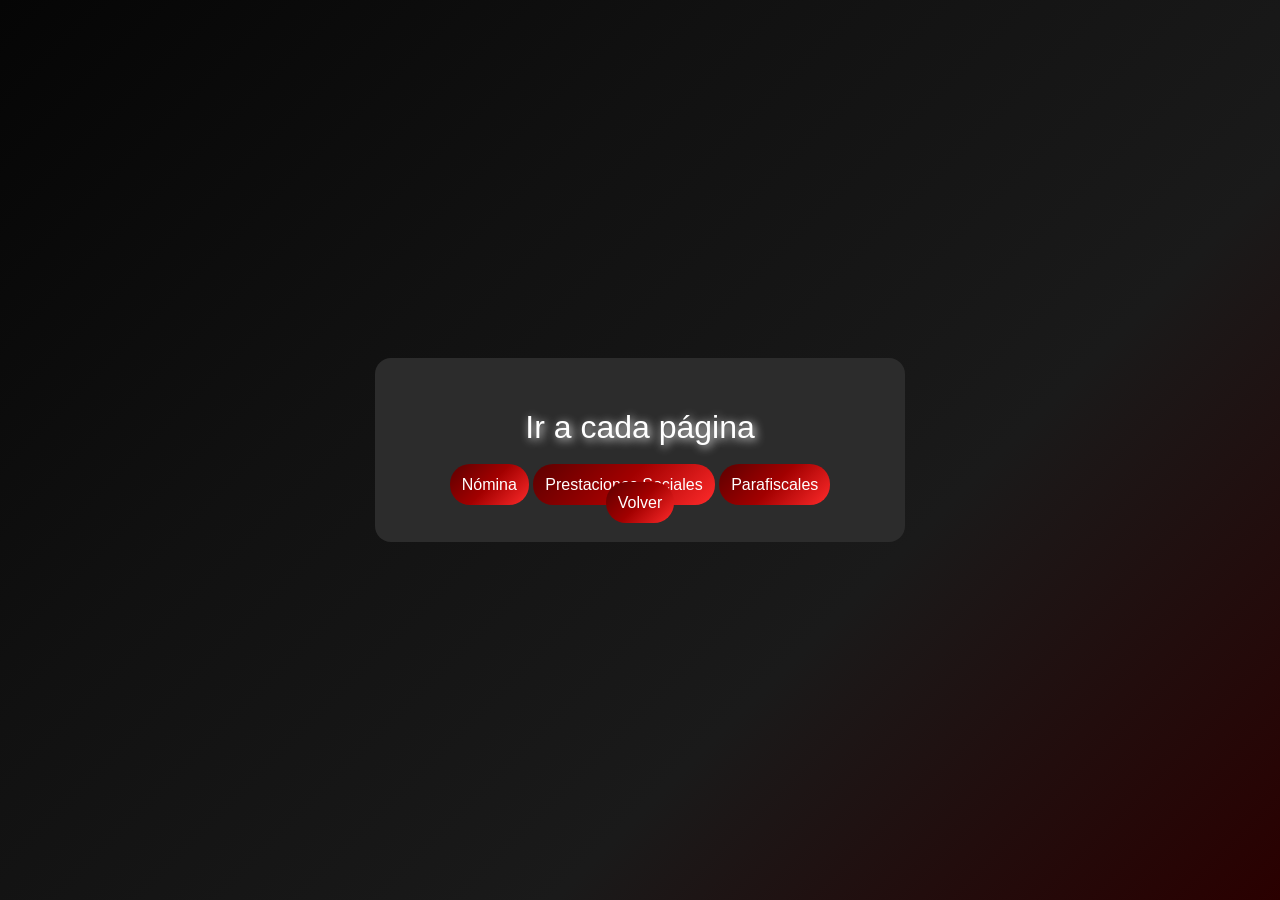
<file: fiscales_y_parafiscales/index.html>
<!DOCTYPE html>
<html lang="es">
<head>
  <meta charset="UTF-8">
  <meta name="viewport" content="width=device-width, initial-scale=1.0">
  <title>Menú de Navegación</title>
  <style>
body {
            font-family:'Gill Sans', 'Gill Sans MT', Calibri, 'Trebuchet MS', sans-serif;
    background: linear-gradient(
      135deg,
      #050505,
      #111111,
      #1a1a1a,
      #2a0000
    );
            margin: 0;
            padding: 0;
            display: flex;
            justify-content: center;
            align-items: center;
            color: #fff;
            min-height: 100vh;
        }

        .card {
            background: #2c2c2c;
            border-radius: 16px;
            padding: 30px 40px;
            animation: brilloContenedor 3s infinite ease-in-out;
            width: 100%;
            max-width: 450px;
            text-align: center;
        }

        @keyframes brilloContenedor {
            0% { box-shadow: 0 0 10px #a20000; }
            50% { box-shadow: 0 0 25px #a20000, 0 0 40px #a20000; }
            100% { box-shadow: 0 0 10px #a20000; }
        }

        h1 {
            margin-bottom: 30px;
            color: #ffffff;
            text-shadow: 2px 2px 10px white;
            font-weight: normal;
        }

        .boton-enlace {
    margin-top: 20px;
    width: 100%;
    padding: 12px;
        background: linear-gradient(
      135deg,
      #5c0000,
      #a20000,
      #ff2b2b
    );

    color: #fff;
    border:none;
    border-radius: 20px;
    font-size: 1rem;
    cursor: pointer;
      transition: transform 0.3s ease;
        }

        .boton-enlace:hover {
        background-color: #fff;
        color: #ffffff;
        transform: scale(1.1);
        }
        a {
          text-decoration: none;
        }
  </style>
</head>
<body>
<div class="card">
  <h1>Ir a cada página</h1>

  <a class="boton-enlace" href="./paginas/nomina.html">Nómina</a>
  <a class="boton-enlace" href="./paginas/prestaciones_sociales.html">Prestaciones Sociales</a>
  <a class="boton-enlace" href="./paginas/parafiscales.html">Parafiscales</a>
  <a class="boton-enlace" href="../PHP/pag_admin.php">Volver</a>
</div>
</body>
</html>
</file>
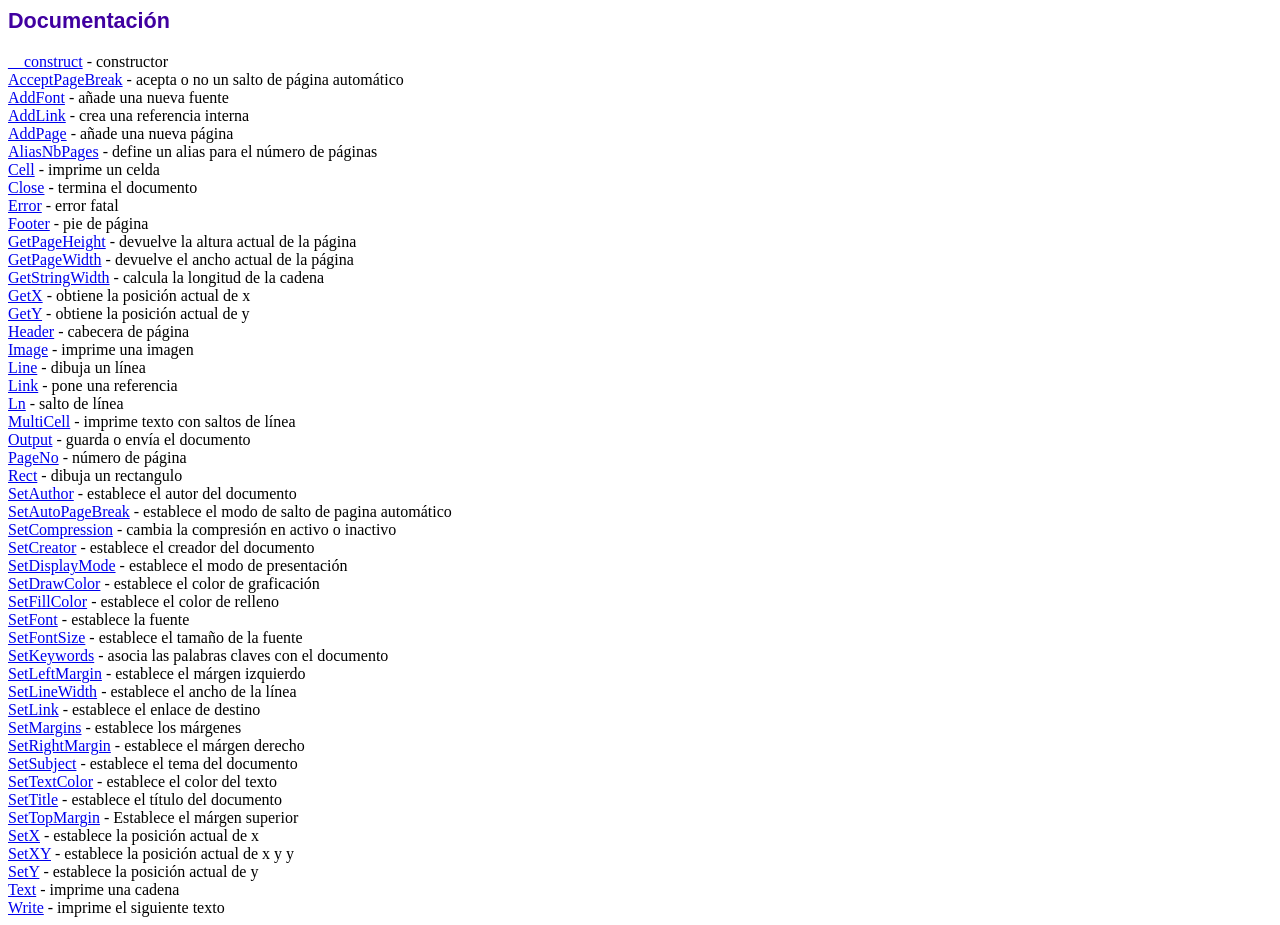
<file: PHP/fpdf/doc/index.htm>
<!DOCTYPE html PUBLIC "-//W3C//DTD HTML 4.01 Transitional//EN">
<html>
<head>
<meta http-equiv="Content-Type" content="text/html; charset=UTF-8">
<title>Documentación</title>
<link type="text/css" rel="stylesheet" href="../fpdf.css">
</head>
<body>
<h1>Documentación</h1>
<a href="__construct.htm">__construct</a> - constructor<br>
<a href="acceptpagebreak.htm">AcceptPageBreak</a> - acepta o no un salto de página automático<br>
<a href="addfont.htm">AddFont</a> - añade una nueva fuente<br>
<a href="addlink.htm">AddLink</a> - crea una referencia interna<br>
<a href="addpage.htm">AddPage</a> - añade una nueva página<br>
<a href="aliasnbpages.htm">AliasNbPages</a> - define un alias para el número de páginas<br>
<a href="cell.htm">Cell</a> - imprime un celda<br>
<a href="close.htm">Close</a> - termina el documento<br>
<a href="error.htm">Error</a> - error fatal<br>
<a href="footer.htm">Footer</a> - pie de página<br>
<a href="getpageheight.htm">GetPageHeight</a> - devuelve la altura actual de la página<br>
<a href="getpagewidth.htm">GetPageWidth</a> - devuelve el ancho actual de la página<br>
<a href="getstringwidth.htm">GetStringWidth</a> - calcula la longitud de la cadena<br>
<a href="getx.htm">GetX</a> - obtiene la posición actual de x<br>
<a href="gety.htm">GetY</a> - obtiene la posición actual de y<br>
<a href="header.htm">Header</a> - cabecera de página<br>
<a href="image.htm">Image</a> - imprime una imagen<br>
<a href="line.htm">Line</a> - dibuja un línea<br>
<a href="link.htm">Link</a> - pone una referencia<br>
<a href="ln.htm">Ln</a> - salto de línea<br>
<a href="multicell.htm">MultiCell</a> - imprime texto con saltos de línea<br>
<a href="output.htm">Output</a> - guarda o envía el documento<br>
<a href="pageno.htm">PageNo</a> - número de página<br>
<a href="rect.htm">Rect</a> - dibuja un rectangulo<br>
<a href="setauthor.htm">SetAuthor</a> - establece el autor del documento<br>
<a href="setautopagebreak.htm">SetAutoPageBreak</a> - establece el modo de salto de pagina automático<br>
<a href="setcompression.htm">SetCompression</a> - cambia la compresión en activo o inactivo<br>
<a href="setcreator.htm">SetCreator</a> - establece el creador del documento<br>
<a href="setdisplaymode.htm">SetDisplayMode</a> - establece el modo de presentación<br>
<a href="setdrawcolor.htm">SetDrawColor</a> - establece el color de graficación<br>
<a href="setfillcolor.htm">SetFillColor</a> - establece el color de relleno<br>
<a href="setfont.htm">SetFont</a> - establece la fuente<br>
<a href="setfontsize.htm">SetFontSize</a> - establece el tamaño de la fuente<br>
<a href="setkeywords.htm">SetKeywords</a> - asocia las palabras claves con el documento<br>
<a href="setleftmargin.htm">SetLeftMargin</a> - establece el márgen izquierdo<br>
<a href="setlinewidth.htm">SetLineWidth</a> - establece el ancho de la línea<br>
<a href="setlink.htm">SetLink</a> - establece el enlace de destino<br>
<a href="setmargins.htm">SetMargins</a> - establece los márgenes<br>
<a href="setrightmargin.htm">SetRightMargin</a> - establece el márgen derecho<br>
<a href="setsubject.htm">SetSubject</a> - establece el tema del documento<br>
<a href="settextcolor.htm">SetTextColor</a> - establece el color del texto<br>
<a href="settitle.htm">SetTitle</a> - establece el título del documento<br>
<a href="settopmargin.htm">SetTopMargin</a> - Establece el márgen superior<br>
<a href="setx.htm">SetX</a> - establece la posición actual de x<br>
<a href="setxy.htm">SetXY</a> - establece la posición actual de x y y<br>
<a href="sety.htm">SetY</a> - establece la posición actual de y<br>
<a href="text.htm">Text</a> - imprime una cadena<br>
<a href="write.htm">Write</a> - imprime el siguiente texto<br>
</body>
</html>
</file>
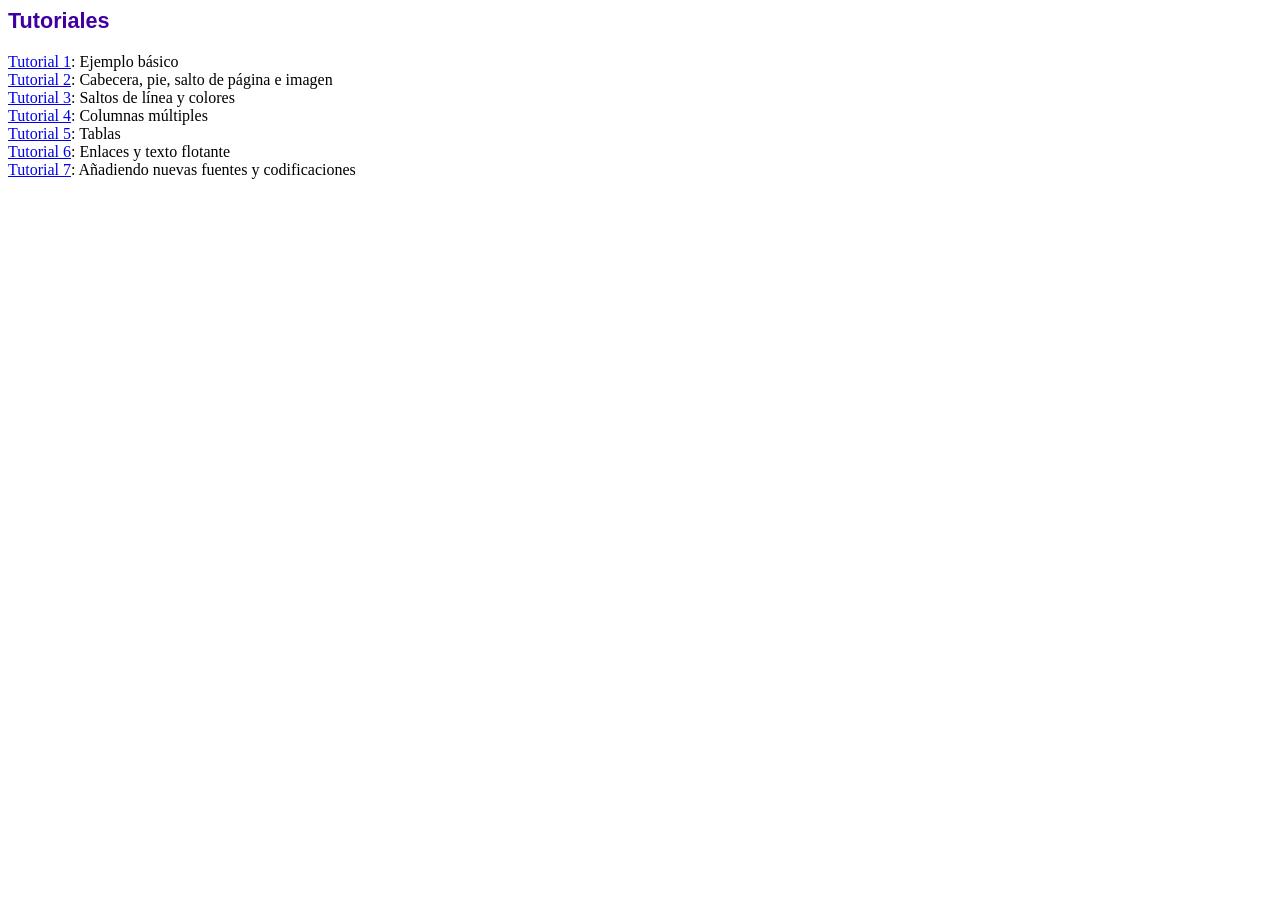
<file: PHP/fpdf/tutorial/index.htm>
<!DOCTYPE html PUBLIC "-//W3C//DTD HTML 4.01 Transitional//EN">
<html>
<head>
<meta http-equiv="Content-Type" content="text/html; charset=UTF-8">
<title>Tutoriales</title>
<link type="text/css" rel="stylesheet" href="../fpdf.css">
</head>
<body>
<h1>Tutoriales</h1>
<ul style="list-style-type:none; margin-left:0; padding-left:0">
<li><a href="tuto1.htm">Tutorial 1</a>: Ejemplo básico</li>
<li><a href="tuto2.htm">Tutorial 2</a>: Cabecera, pie, salto de página e imagen</li>
<li><a href="tuto3.htm">Tutorial 3</a>: Saltos de línea y colores</li>
<li><a href="tuto4.htm">Tutorial 4</a>: Columnas múltiples</li>
<li><a href="tuto5.htm">Tutorial 5</a>: Tablas</li>
<li><a href="tuto6.htm">Tutorial 6</a>: Enlaces y texto flotante</li>
<li><a href="tuto7.htm">Tutorial 7</a>: Añadiendo nuevas fuentes y codificaciones</li>
</ul>
</body>
</html>
</file>
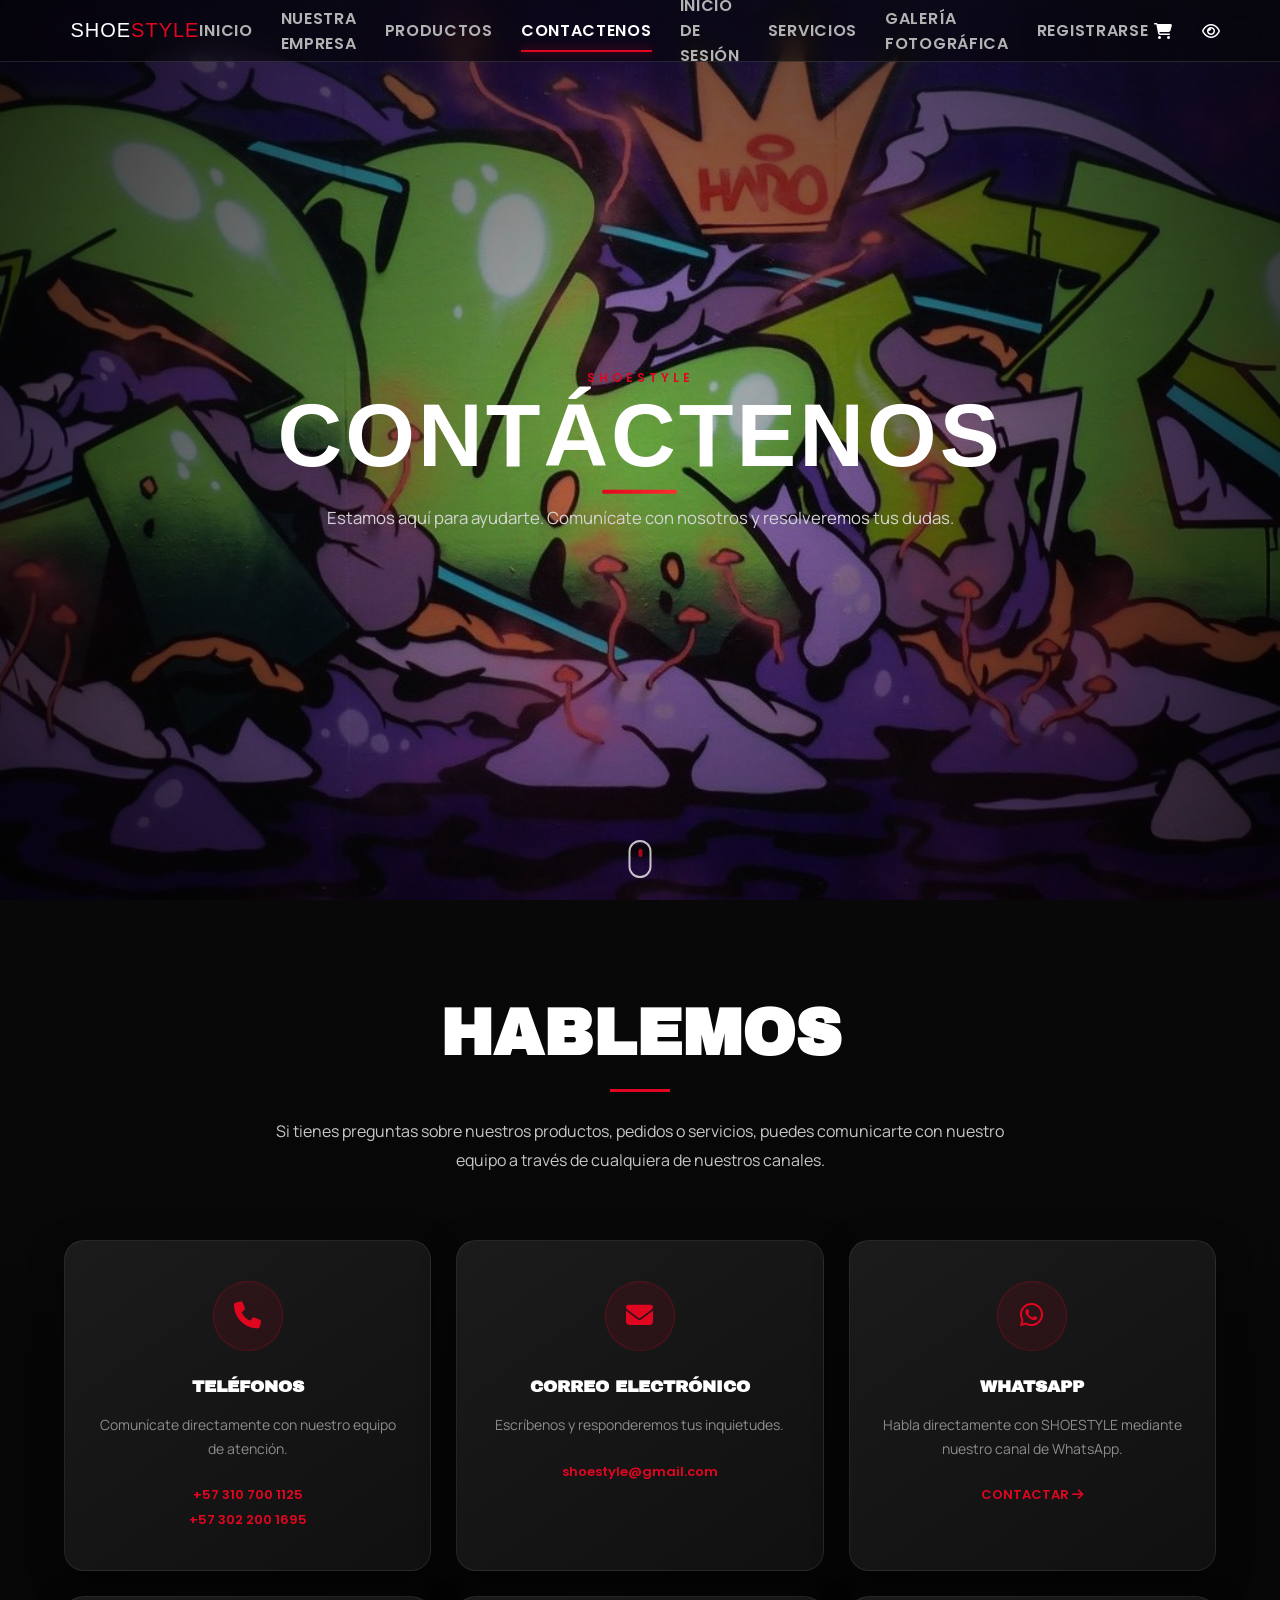
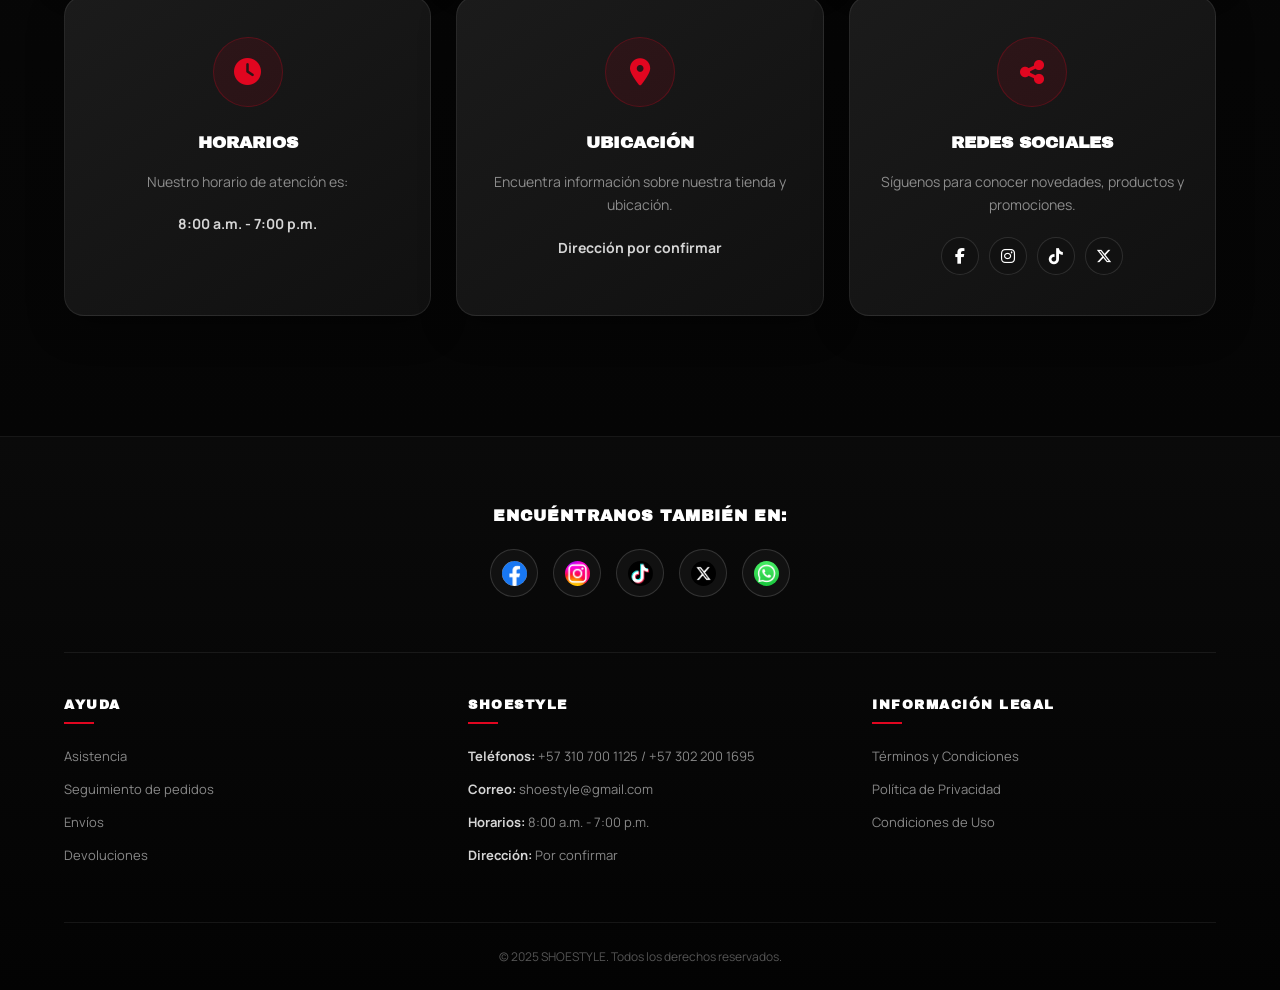
<file: paginas/contactenos.html>
<!DOCTYPE html>
<html lang="es">

<head>
    <meta charset="UTF-8">
    <meta name="viewport" content="width=device-width, initial-scale=1.0">

    <title>Contáctenos | SHOESTYLE</title>

    <link rel="stylesheet" href="../CSS/CONTACTENOS7.CSS">

    <!-- =====================================================
         FUENTES
    ====================================================== -->

    <link rel="preconnect" href="https://fonts.googleapis.com">
    <link rel="preconnect" href="https://fonts.gstatic.com" crossorigin>

    <link
        href="https://fonts.googleapis.com/css2?family=Archivo+Black&family=Bebas+Neue&display=swap"
        rel="stylesheet">

    <link
        href="https://fonts.googleapis.com/css2?family=Poppins:wght@300;400;500;600;700;800&display=swap"
        rel="stylesheet">

    <link
        href="https://fonts.googleapis.com/css2?family=Manrope:wght@200..800&display=swap"
        rel="stylesheet">

    <!-- =====================================================
         FONT AWESOME
    ====================================================== -->

    <link
        rel="stylesheet"
        href="https://cdnjs.cloudflare.com/ajax/libs/font-awesome/6.5.1/css/all.min.css">

</head>


<body>

<div id="contenedor">


    <!-- =====================================================
         BANNER
    ====================================================== -->

    <header class="banner-portada">


        <!-- IMAGEN -->

        <div class="imagen-banner">

            <img
                src="../imagenes/descarga (1).jpg"
                alt="Banner de contacto">

            <div class="capa-oscura"></div>

        </div>


        <!-- =================================================
             BARRA SUPERIOR
        ================================================== -->

        <div class="top-bar">


            <!-- LOGO -->

            <a href="../index.php" class="logo">

                SHOE<span class="logo-rojo">STYLE</span>

            </a>


            <!-- =================================================
                 MENÚ HAMBURGUESA
            ================================================== -->

            <button
                class="menu-movil"
                type="button"
                aria-label="Abrir menú"
                aria-expanded="false"
                aria-controls="menu-principal">

                <i class="fa-solid fa-bars"></i>

            </button>


            <!-- =================================================
                 NAVEGACIÓN
            ================================================== -->

            <nav
                class="navegacion"
                id="menu-principal">

                <ul>

                    <li>
                        <a href="../index.php">
                            INICIO
                        </a>
                    </li>

                    <li>
                        <a href="../paginas/nuestra empresa.html">
                            NUESTRA EMPRESA
                        </a>
                    </li>

                    <li>
                        <a href="../paginas/productos.php">
                            PRODUCTOS
                        </a>
                    </li>

                    <li>
                        <a
                            href="../paginas/contactenos.html"
                            class="activo">
                            CONTACTENOS
                        </a>
                    </li>

                    <li>
                        <a href="../paginas/inicio de sesion.html">
                            INICIO DE SESIÓN
                        </a>
                    </li>

                    <li>
                        <a href="../paginas/servicios.html">
                            SERVICIOS
                        </a>
                    </li>

                    <li>
                        <a href="../paginas/galeria fotografica.html">
                            GALERÍA FOTOGRÁFICA
                        </a>
                    </li>

                    <li>
                        <a href="../paginas/registrarse.html">
                            REGISTRARSE
                        </a>
                    </li>

                </ul>

            </nav>


            <!-- =================================================
                 ICONOS
            ================================================== -->

            <div class="top-icons">

                <a
                    href="#"
                    class="icon-link"
                    aria-label="Carrito">

                    <i class="fa-solid fa-cart-shopping"></i>

                </a>

                <a
                    href="#"
                    class="icon-link"
                    aria-label="Visitas">

                    <i class="fa-regular fa-eye"></i>

                </a>

            </div>

        </div>


        <!-- =================================================
             CONTENIDO HERO
        ================================================== -->

        <div class="contenido-centro">

            <p class="etiqueta-hero">
                SHOESTYLE
            </p>

            <h1 class="titulo-hero">
                CONTÁCTENOS
            </h1>

            <p class="subtitulo">
                Estamos aquí para ayudarte.
                Comunícate con nosotros y resolveremos tus dudas.
            </p>

        </div>


        <!-- =================================================
             LEMA
        ================================================== -->

        <div class="lema-centro">

            <p>
                TU ESTILO EMPIEZA POR LOS PIES
            </p>

        </div>


        <!-- =================================================
             SCROLL
        ================================================== -->

        <div class="scroll-indicator">

            <div class="mouse">

                <div class="rueda"></div>

            </div>

        </div>

    </header>


    <!-- =====================================================
         CONTACTO
    ====================================================== -->

    <main>

        <section class="contacto">

            <h2>
                HABLEMOS
            </h2>

            <p class="descripcion-contacto">
                Si tienes preguntas sobre nuestros productos,
                pedidos o servicios, puedes comunicarte con
                nuestro equipo a través de cualquiera de
                nuestros canales.
            </p>


            <!-- =================================================
                 TARJETAS
            ================================================== -->

            <div class="contacto-grid">


                <!-- TELÉFONO -->

                <article class="contacto-card">

                    <div class="contacto-icono">
                        <i class="fa-solid fa-phone"></i>
                    </div>

                    <h3>
                        TELÉFONOS
                    </h3>

                    <p>
                        Comunícate directamente con nuestro
                        equipo de atención.
                    </p>

                    <a href="tel:+573107001125">
                        +57 310 700 1125
                    </a>

                    <a href="tel:+573022001695">
                        +57 302 200 1695
                    </a>

                </article>


                <!-- CORREO -->

                <article class="contacto-card">

                    <div class="contacto-icono">
                        <i class="fa-solid fa-envelope"></i>
                    </div>

                    <h3>
                        CORREO ELECTRÓNICO
                    </h3>

                    <p>
                        Escríbenos y responderemos
                        tus inquietudes.
                    </p>

                    <a href="mailto:shoestyle@gmail.com">
                        shoestyle@gmail.com
                    </a>

                </article>


                <!-- WHATSAPP -->

                <article class="contacto-card">

                    <div class="contacto-icono">
                        <i class="fa-brands fa-whatsapp"></i>
                    </div>

                    <h3>
                        WHATSAPP
                    </h3>

                    <p>
                        Habla directamente con SHOESTYLE
                        mediante nuestro canal de WhatsApp.
                    </p>

                    <a
                        href="https://chat.whatsapp.com/EopjMlzLqiFFMkKOCvCasU?mode=ems_copy_c"
                        target="_blank"
                        rel="noopener noreferrer">

                        CONTACTAR

                        <i class="fa-solid fa-arrow-right"></i>

                    </a>

                </article>


                <!-- HORARIOS -->

                <article class="contacto-card">

                    <div class="contacto-icono">
                        <i class="fa-solid fa-clock"></i>
                    </div>

                    <h3>
                        HORARIOS
                    </h3>

                    <p>
                        Nuestro horario de atención
                        es:
                    </p>

                    <strong>
                        8:00 a.m. - 7:00 p.m.
                    </strong>

                </article>


                <!-- UBICACIÓN -->

                <article class="contacto-card">

                    <div class="contacto-icono">
                        <i class="fa-solid fa-location-dot"></i>
                    </div>

                    <h3>
                        UBICACIÓN
                    </h3>

                    <p>
                        Encuentra información sobre
                        nuestra tienda y ubicación.
                    </p>

                    <strong>
                        Dirección por confirmar
                    </strong>

                </article>


                <!-- REDES -->

                <article class="contacto-card">

                    <div class="contacto-icono">
                        <i class="fa-solid fa-share-nodes"></i>
                    </div>

                    <h3>
                        REDES SOCIALES
                    </h3>

                    <p>
                        Síguenos para conocer novedades,
                        productos y promociones.
                    </p>

                    <div class="mini-redes">

                        <a
                            href="https://www.facebook.com/profile.php?id=61575560894613&locale=es_LA"
                            target="_blank"
                            rel="noopener noreferrer"
                            aria-label="Facebook">

                            <i class="fa-brands fa-facebook-f"></i>

                        </a>

                        <a
                            href="#"
                            aria-label="Instagram">

                            <i class="fa-brands fa-instagram"></i>

                        </a>

                        <a
                            href="https://vm.tiktok.com/ZSHtArvgSS6t6-bfRuv/"
                            target="_blank"
                            rel="noopener noreferrer"
                            aria-label="TikTok">

                            <i class="fa-brands fa-tiktok"></i>

                        </a>

                        <a
                            href="https://x.com/shoestyle397157"
                            target="_blank"
                            rel="noopener noreferrer"
                            aria-label="X">

                            <i class="fa-brands fa-x-twitter"></i>

                        </a>

                    </div>

                </article>

            </div>

        </section>

    </main>


    <!-- =====================================================
         FOOTER
    ====================================================== -->

    <footer>


        <!-- REDES -->

        <div class="redes-sociales">

            <h3>
                ENCUÉNTRANOS TAMBIÉN EN:
            </h3>

            <div class="iconos-redes">


                <a
                    href="https://www.facebook.com/profile.php?id=61575560894613&locale=es_LA"
                    target="_blank"
                    rel="noopener noreferrer">

                    <img
                        src="../imagenes/facebook.png"
                        alt="Facebook">

                </a>


                <a href="#">

                    <img
                        src="../imagenes/instagram.jpg"
                        alt="Instagram">

                </a>


                <a
                    href="https://vm.tiktok.com/ZSHtArvgSS6t6-bfRuv/"
                    target="_blank"
                    rel="noopener noreferrer">

                    <img
                        src="../imagenes/tiktok.png"
                        alt="TikTok">

                </a>


                <a
                    href="https://x.com/shoestyle397157"
                    target="_blank"
                    rel="noopener noreferrer">

                    <img
                        src="../imagenes/twitter.png"
                        alt="X">

                </a>


                <a
                    href="https://chat.whatsapp.com/EopjMlzLqiFFMkKOCvCasU?mode=ems_copy_c"
                    target="_blank"
                    rel="noopener noreferrer">

                    <img
                        src="../imagenes/whatsapp.png"
                        alt="WhatsApp">

                </a>

            </div>

        </div>


        <!-- INFORMACIÓN -->

        <div class="footer-info">


            <div class="columna">

                <h4>
                    AYUDA
                </h4>

                <ul>

                    <li>
                        <a href="https://chat.whatsapp.com/EopjMlzLqiFFMkKOCvCasU?mode=ems_copy_c">
                            Asistencia
                        </a>
                    </li>

                    <li>
                        <a href="https://chat.whatsapp.com/EopjMlzLqiFFMkKOCvCasU?mode=ems_copy_c">
                            Seguimiento de pedidos
                        </a>
                    </li>

                    <li>
                        <a href="https://chat.whatsapp.com/EopjMlzLqiFFMkKOCvCasU?mode=ems_copy_c">
                            Envíos
                        </a>
                    </li>

                    <li>
                        <a href="https://chat.whatsapp.com/EopjMlzLqiFFMkKOCvCasU?mode=ems_copy_c">
                            Devoluciones
                        </a>
                    </li>

                </ul>

            </div>


            <div class="columna">

                <h4>
                    SHOESTYLE
                </h4>

                <ul>

                    <li>
                        <strong>Teléfonos:</strong>
                        +57 310 700 1125 /
                        +57 302 200 1695
                    </li>

                    <li>
                        <strong>Correo:</strong>
                        shoestyle@gmail.com
                    </li>

                    <li>
                        <strong>Horarios:</strong>
                        8:00 a.m. - 7:00 p.m.
                    </li>

                    <li>
                        <strong>Dirección:</strong>
                        Por confirmar
                    </li>

                </ul>

            </div>


            <div class="columna">

                <h4>
                    INFORMACIÓN LEGAL
                </h4>

                <ul>

                    <li>
                        <a
                            href="../paginas/terminos.pdf"
                            target="_blank">
                            Términos y Condiciones
                        </a>
                    </li>

                    <li>
                        <a href="#">
                            Política de Privacidad
                        </a>
                    </li>

                    <li>
                        <a href="#">
                            Condiciones de Uso
                        </a>
                    </li>

                </ul>

            </div>

        </div>


        <!-- COPYRIGHT -->

        <div class="copyright">

            <p>
                &copy; 2025 SHOESTYLE.
                Todos los derechos reservados.
            </p>

        </div>

    </footer>

</div>


<!-- =====================================================
     JAVASCRIPT MENÚ
====================================================== -->

<script>

document.addEventListener("DOMContentLoaded", () => {

    const botonMenu =
        document.querySelector(".menu-movil");

    const navegacion =
        document.querySelector(".navegacion");

    const icono =
        botonMenu?.querySelector("i");


    if (!botonMenu || !navegacion || !icono) {
        return;
    }


    /* =====================================================
       ABRIR / CERRAR MENÚ
    ===================================================== */

    botonMenu.addEventListener("click", (evento) => {

        evento.stopPropagation();

        const abierto =
            navegacion.classList.toggle("activo");


        botonMenu.setAttribute(
            "aria-expanded",
            abierto ? "true" : "false"
        );


        botonMenu.setAttribute(
            "aria-label",
            abierto ? "Cerrar menú" : "Abrir menú"
        );


        if (abierto) {

            icono.classList.remove("fa-bars");
            icono.classList.add("fa-xmark");

        } else {

            icono.classList.remove("fa-xmark");
            icono.classList.add("fa-bars");

        }

    });


    /* =====================================================
       CERRAR AL SELECCIONAR UNA OPCIÓN
    ===================================================== */

    navegacion.querySelectorAll("a").forEach(enlace => {

        enlace.addEventListener("click", () => {

            navegacion.classList.remove("activo");

            icono.classList.remove("fa-xmark");
            icono.classList.add("fa-bars");

            botonMenu.setAttribute(
                "aria-expanded",
                "false"
            );

            botonMenu.setAttribute(
                "aria-label",
                "Abrir menú"
            );

        });

    });


    /* =====================================================
       CERRAR AL HACER CLICK FUERA
    ===================================================== */

    document.addEventListener("click", (evento) => {

        if (
            navegacion.classList.contains("activo") &&
            !navegacion.contains(evento.target) &&
            !botonMenu.contains(evento.target)
        ) {

            navegacion.classList.remove("activo");

            icono.classList.remove("fa-xmark");
            icono.classList.add("fa-bars");

            botonMenu.setAttribute(
                "aria-expanded",
                "false"
            );

            botonMenu.setAttribute(
                "aria-label",
                "Abrir menú"
            );

        }

    });


    /* =====================================================
       CERRAR AL VOLVER A PC
    ===================================================== */

    window.addEventListener("resize", () => {

        if (window.innerWidth > 850) {

            navegacion.classList.remove("activo");

            icono.classList.remove("fa-xmark");
            icono.classList.add("fa-bars");

            botonMenu.setAttribute(
                "aria-expanded",
                "false"
            );

            botonMenu.setAttribute(
                "aria-label",
                "Abrir menú"
            );

        }

    });

});

</script>

</body>

</html>
</file>
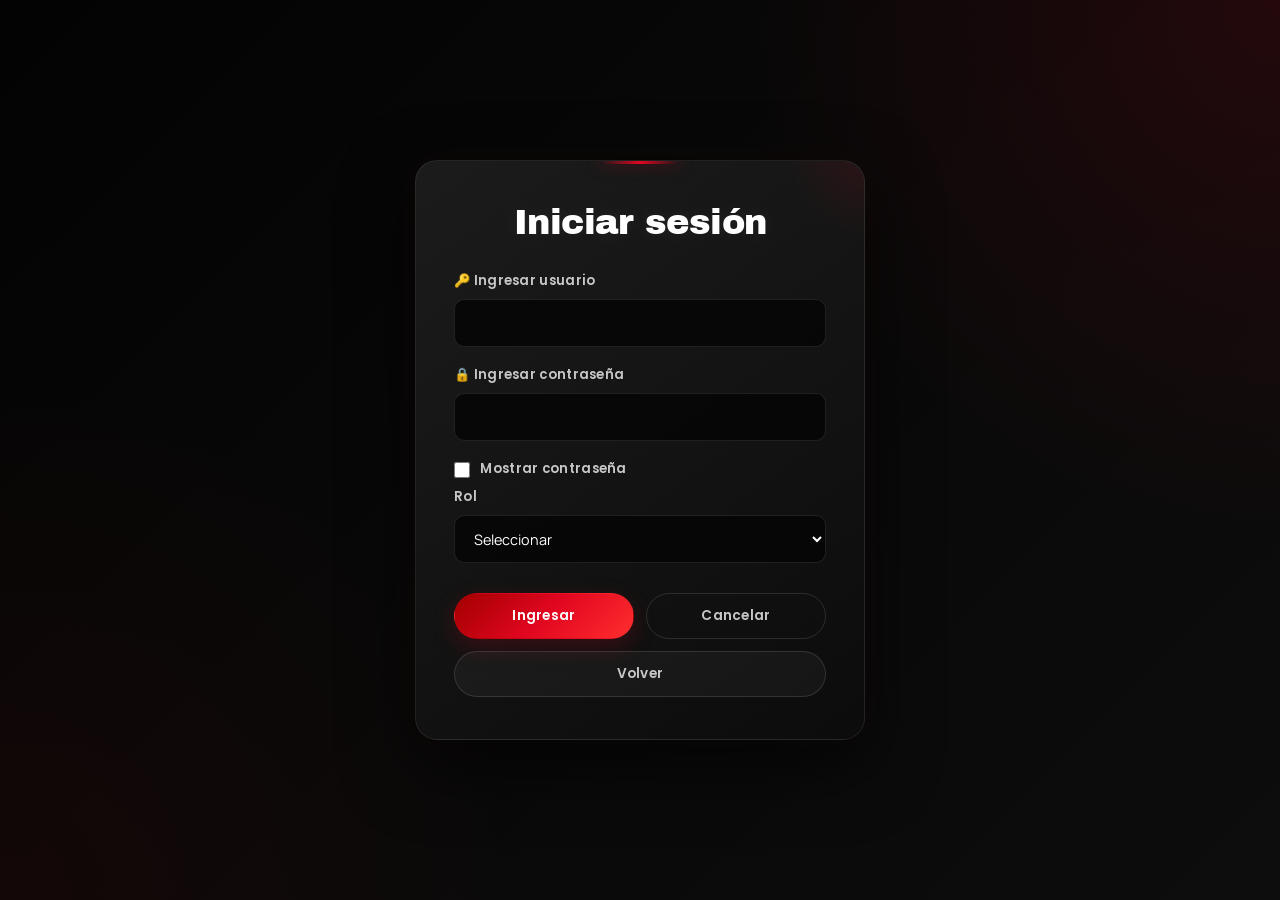
<file: paginas/inicio de sesion.html>
<!DOCTYPE html>
<html lang="es">
<head>
    <meta charset="UTF-8">
    <meta name="viewport" content="width=device-width, initial-scale=1.0">
    <title>Iniciar Sesión</title>
    <link rel="stylesheet" href="../CSS/SESION1.CSS">
        <link rel="preconnect" href="https://fonts.googleapis.com">
    <link rel="preconnect" href="https://fonts.gstatic.com" crossorigin>
    <link href="https://fonts.googleapis.com/css2?family=Comfortaa:wght@300..700&family=Matangi:wght@300..900&family=Michroma&display=swap" rel="stylesheet">
</head>
<body>
    <div class="contenedor">
        <div class="caja1">
            <form method="post" action="../PHP/login.php">
                <div class="titulo">Iniciar sesión</div>

                <div class="ub1">&#128273; Ingresar usuario</div>
                <input type="text" name="txtusuario" required>

                <div class="ub1">&#128274; Ingresar contraseña</div>
                <input type="password" name="txtpassword" id="txtpassword" required>

                <div class="ub1">
                    <input type="checkbox" onclick="verpassword()"> Mostrar contraseña
                </div>

                <div class="ub1">Rol</div>
                <select name="rol" required>
                    <option value="" disabled selected>Seleccionar</option>
                    <option value="Usuario">Usuario</option>
                    <option value="Admin">Administrador</option>
                </select>

<div class="botones">
    <div class="botones-superior">
        <input type="submit" value="Ingresar">
        <input type="reset" value="Cancelar">
    </div>
    <a href="../index.php" class="btn-volver">Volver</a>
</div>

            </form>
        </div>
    </div>

    <script>
        function verpassword() {
            var tipo = document.getElementById("txtpassword");
            tipo.type = (tipo.type === "password") ? "text" : "password";
        }
    </script>
</body>
</html>
</file>
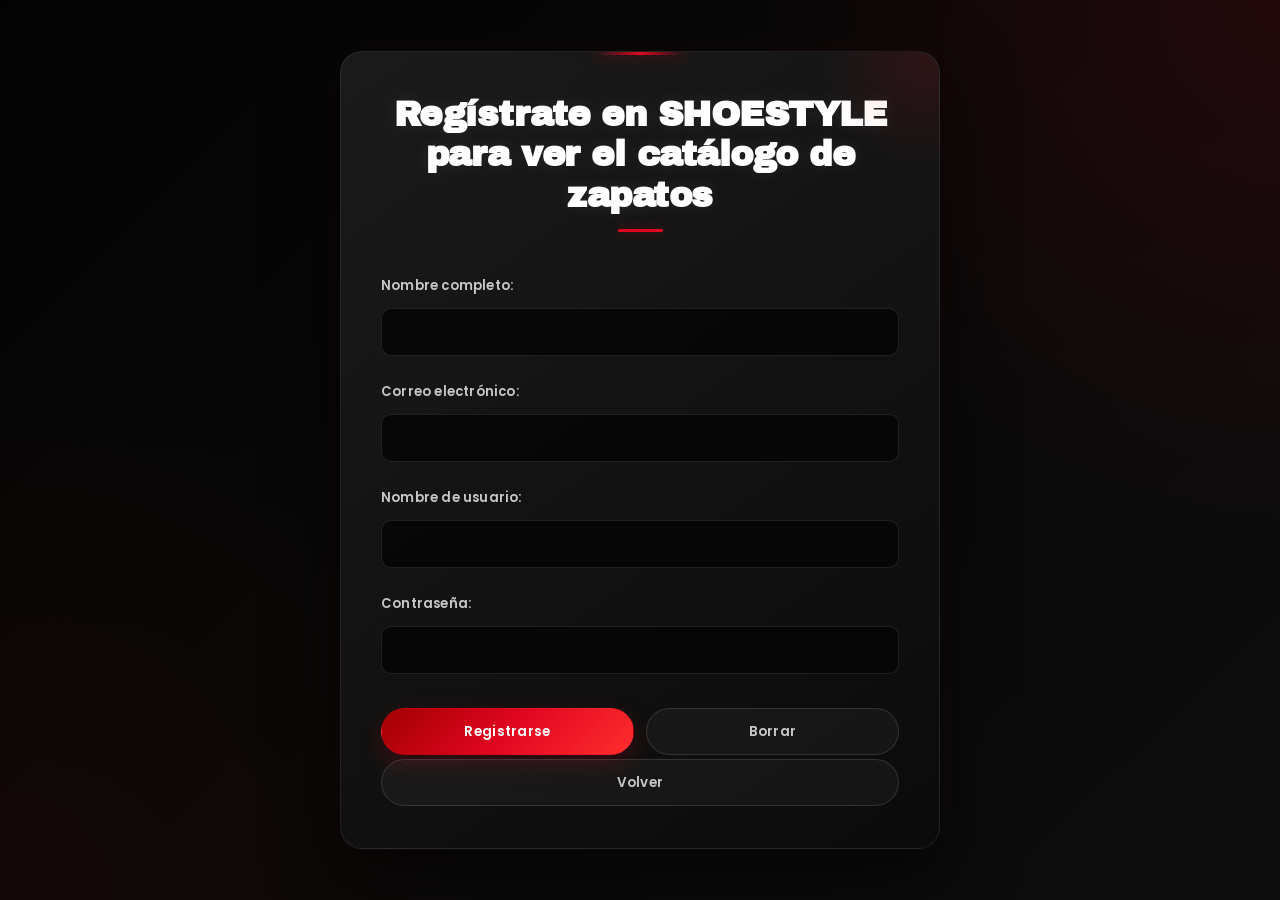
<file: paginas/registrarse.html>
<!DOCTYPE html>
<html lang="es">
<head>
    <meta charset="utf-8">
    <meta name="viewport" content="width=device-width, initial-scale=1.0">
    <title>Registrarse</title>
    <link rel="stylesheet" href="../CSS/REGISTRARSE.CSS">
    <link rel="preconnect" href="https://fonts.googleapis.com">
    <link rel="preconnect" href="https://fonts.gstatic.com" crossorigin>
    <link href="https://fonts.googleapis.com/css2?family=Comfortaa:wght@300..700&family=Matangi:wght@300..900&family=Michroma&display=swap" rel="stylesheet">
</head>
<body>
    <div id="contenedor">
        <div id="contenido">
            <h1>Regístrate en SHOESTYLE para ver el catálogo de zapatos</h1>
            <form action="../PHP/procesar_registro.php" method="POST">
                
                <label for="nombre">Nombre completo:</label>
                <input type="text" id="nombre" name="nombre" required>

                <label for="email">Correo electrónico:</label>
                <input type="email" id="email" name="email" required>

                <label for="usuario">Nombre de usuario:</label>
                <input type="text" id="usuario" name="usuario" required>

                <label for="contraseña">Contraseña:</label>
                <input type="password" id="contraseña" name="contraseña" required>

                <div class="botones-superior">
                    <input type="submit" value="Registrarse">
                    <input type="reset" value="Borrar">
                    
                    
                </div>
            <a href="../index.php" class="btn-volver">Volver</a>
                
            </form>
        </div>
    </div>
</body>
</html>
</file>
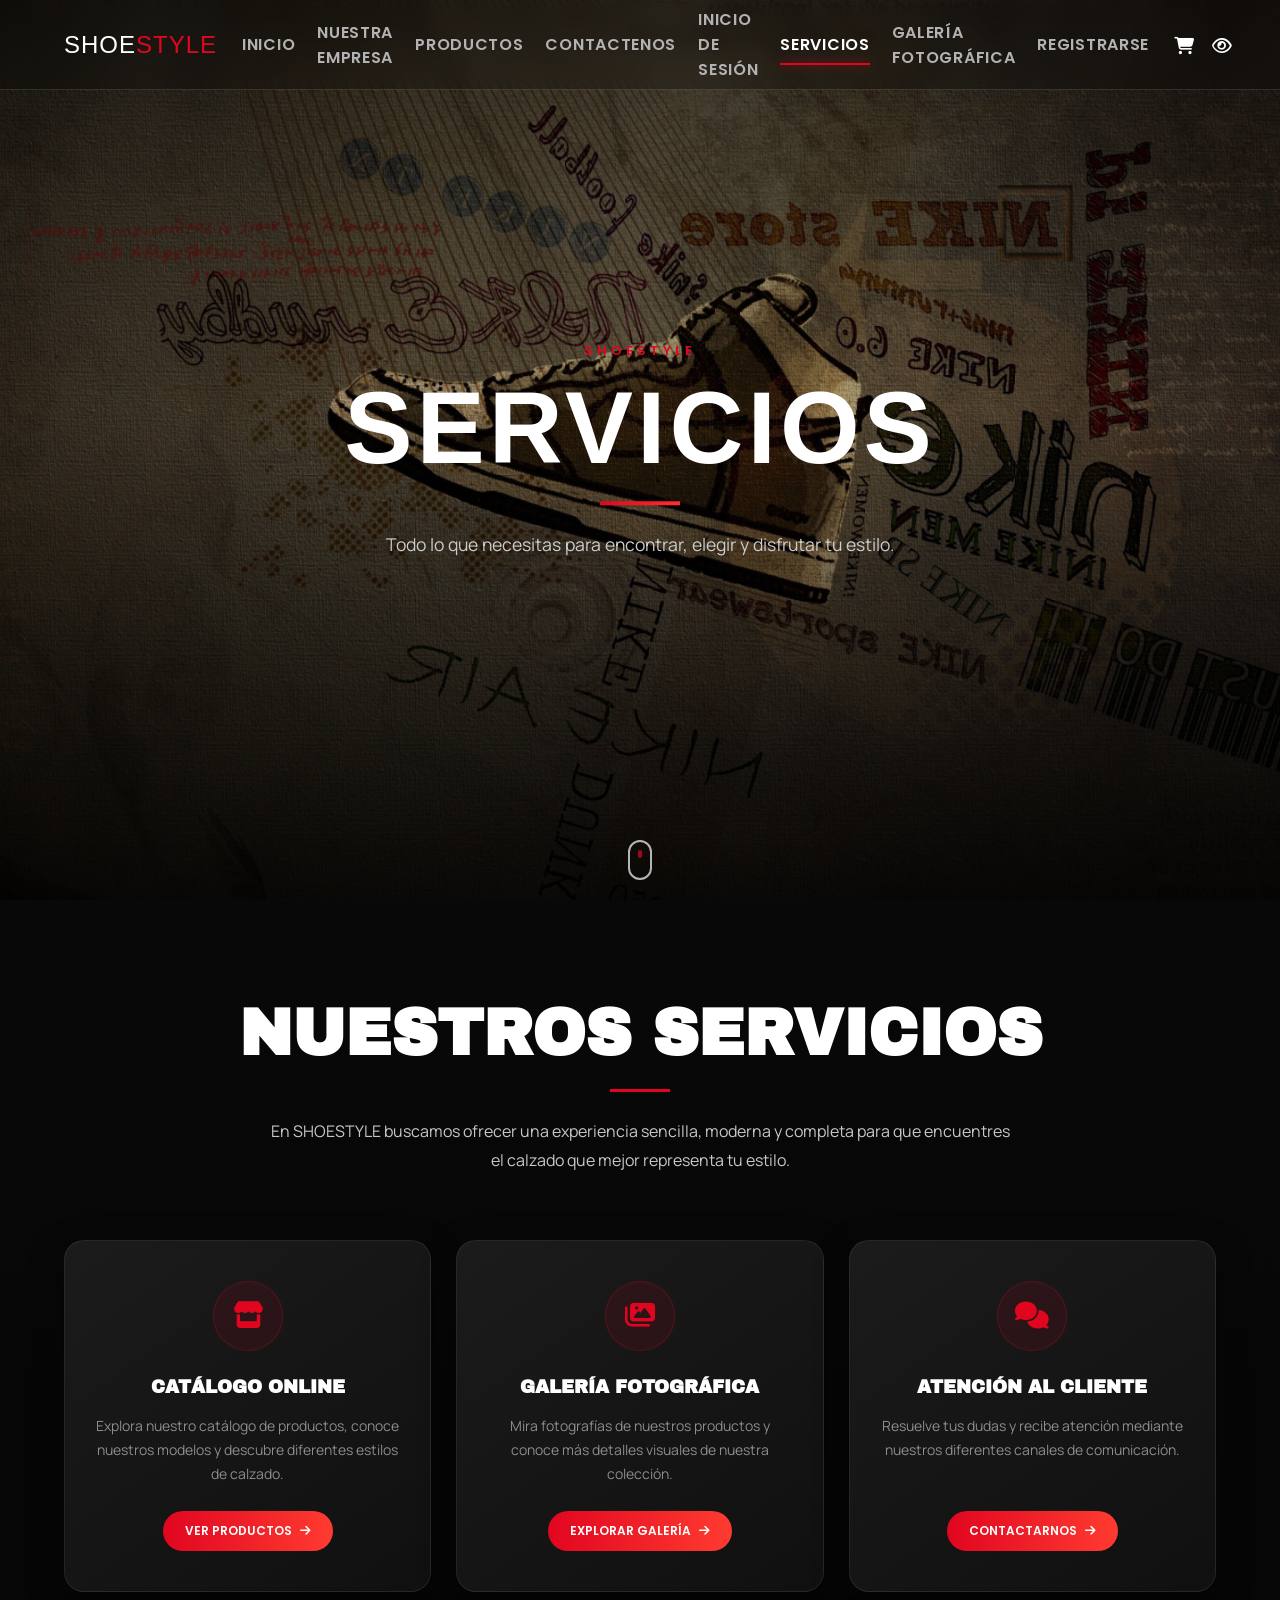
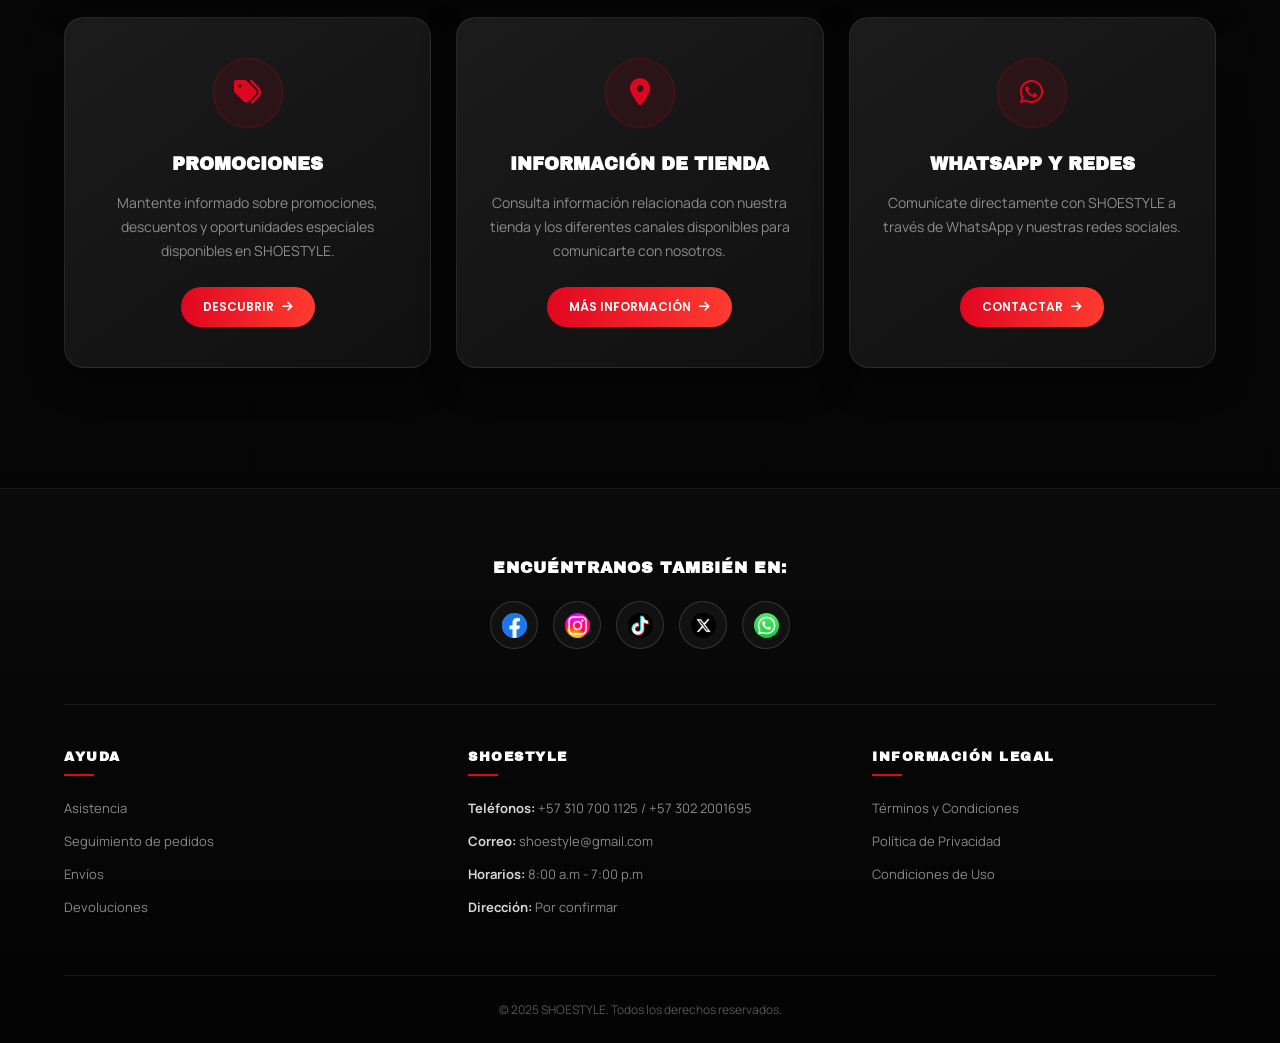
<file: paginas/servicios.html>
<!DOCTYPE html>
<html lang="es">

<head>
    <meta charset="UTF-8">
    <meta name="viewport" content="width=device-width, initial-scale=1.0">

    <title>Servicios | SHOESTYLE</title>

    <link rel="stylesheet" href="../CSS/SERVICIOS4.CSS">

    <!-- =====================================================
         FUENTES
    ====================================================== -->

    <link rel="preconnect" href="https://fonts.googleapis.com">
    <link rel="preconnect" href="https://fonts.gstatic.com" crossorigin>

    <link href="https://fonts.googleapis.com/css2?family=Archivo+Black&family=Bebas+Neue&display=swap"
        rel="stylesheet">

    <link href="https://fonts.googleapis.com/css2?family=Poppins:wght@300;400;500;600;700;800&display=swap"
        rel="stylesheet">

    <link href="https://fonts.googleapis.com/css2?family=Manrope:wght@200..800&display=swap"
        rel="stylesheet">

    <!-- =====================================================
         FONT AWESOME
    ====================================================== -->

    <link rel="stylesheet"
        href="https://cdnjs.cloudflare.com/ajax/libs/font-awesome/6.5.1/css/all.min.css">

</head>

<body>

<div id="contenedor">

    <!-- =====================================================
         HERO
    ====================================================== -->

    <header class="banner-portada">

        <!-- FONDO -->

        <div class="imagen-banner">

            <img src="../imagenes/BANNER-SERVICIOS.jpg"
                alt="Servicios SHOESTYLE">

            <div class="capa-oscura"></div>

        </div>


        <!-- =================================================
             BARRA DE NAVEGACIÓN
        ================================================== -->

        <div class="top-bar">

            <!-- LOGO -->

            <a href="../index.php" class="logo">
                SHOE<span>STYLE</span>
            </a>


            <!-- NAVEGACIÓN -->

            <nav class="navegacion" id="menu">

                <ul>

                    <li>
                        <a href="../index.php">
                            INICIO
                        </a>
                    </li>

                    <li>
                        <a href="../paginas/nuestra empresa.html">
                            NUESTRA EMPRESA
                        </a>
                    </li>

                    <li>
                        <a href="../paginas/productos.php">
                            PRODUCTOS
                        </a>
                    </li>

                    <li>
                        <a href="../paginas/contactenos.html">
                            CONTACTENOS
                        </a>
                    </li>

                    <li>
                        <a href="../paginas/inicio de sesion.html">
                            INICIO DE SESIÓN
                        </a>
                    </li>

                    <li>
                        <a href="#" class="activo">
                            SERVICIOS
                        </a>
                    </li>

                    <li>
                        <a href="../paginas/galeria fotografica.html">
                            GALERÍA FOTOGRÁFICA
                        </a>
                    </li>

                    <li>
                        <a href="../paginas/registrarse.html">
                            REGISTRARSE
                        </a>
                    </li>

                </ul>

            </nav>


            <!-- ICONOS DESKTOP -->

            <div class="top-icons">

                <a href="#" class="icon-link" aria-label="Carrito">
                    <i class="fa-solid fa-cart-shopping"></i>
                </a>

                <a href="#" class="icon-link" aria-label="Visitas">
                    <i class="fa-regular fa-eye"></i>
                </a>

            </div>


            <!-- MENÚ MÓVIL -->

            <button
                class="menu-movil"
                id="botonMenu"
                type="button"
                aria-label="Abrir menú"
                aria-expanded="false">

                <i class="fa-solid fa-bars"></i>

            </button>

        </div>


        <!-- =================================================
             CONTENIDO HERO
        ================================================== -->

        <div class="contenido-centro">

            <p class="etiqueta-hero">
                SHOESTYLE
            </p>

            <h1 class="titulo-hero">
                SERVICIOS
            </h1>

            <p class="subtitulo">
                Todo lo que necesitas para encontrar,
                elegir y disfrutar tu estilo.
            </p>

        </div>


        <!-- SCROLL -->

        <div class="scroll-indicator">

            <div class="mouse">

                <div class="rueda"></div>

            </div>

        </div>

    </header>


    <!-- =====================================================
         SERVICIOS
    ====================================================== -->

    <main>

        <section class="servicios">

            <h2>
                NUESTROS SERVICIOS
            </h2>

            <p class="descripcion-servicios">

                En SHOESTYLE buscamos ofrecer una experiencia
                sencilla, moderna y completa para que encuentres
                el calzado que mejor representa tu estilo.

            </p>


            <div class="servicios-grid">


                <!-- =================================================
                     SERVICIO 1
                ================================================== -->

                <article class="servicio-card">

                    <div class="servicio-icono">

                        <i class="fa-solid fa-store"></i>

                    </div>

                    <h3>
                        CATÁLOGO ONLINE
                    </h3>

                    <p>
                        Explora nuestro catálogo de productos,
                        conoce nuestros modelos y descubre
                        diferentes estilos de calzado.
                    </p>

                    <a href="../paginas/productos.php"
                        class="servicio-btn">

                        VER PRODUCTOS

                        <i class="fa-solid fa-arrow-right"></i>

                    </a>

                </article>


                <!-- =================================================
                     SERVICIO 2
                ================================================== -->

                <article class="servicio-card">

                    <div class="servicio-icono">

                        <i class="fa-solid fa-images"></i>

                    </div>

                    <h3>
                        GALERÍA FOTOGRÁFICA
                    </h3>

                    <p>
                        Mira fotografías de nuestros productos
                        y conoce más detalles visuales de nuestra
                        colección.
                    </p>

                    <a href="../paginas/galeria fotografica.html"
                        class="servicio-btn">

                        EXPLORAR GALERÍA

                        <i class="fa-solid fa-arrow-right"></i>

                    </a>

                </article>


                <!-- =================================================
                     SERVICIO 3
                ================================================== -->

                <article class="servicio-card">

                    <div class="servicio-icono">

                        <i class="fa-solid fa-comments"></i>

                    </div>

                    <h3>
                        ATENCIÓN AL CLIENTE
                    </h3>

                    <p>
                        Resuelve tus dudas y recibe atención
                        mediante nuestros diferentes canales
                        de comunicación.
                    </p>

                    <a href="../paginas/contactenos.html"
                        class="servicio-btn">

                        CONTACTARNOS

                        <i class="fa-solid fa-arrow-right"></i>

                    </a>

                </article>


                <!-- =================================================
                     SERVICIO 4
                ================================================== -->

                <article class="servicio-card">

                    <div class="servicio-icono">

                        <i class="fa-solid fa-tags"></i>

                    </div>

                    <h3>
                        PROMOCIONES
                    </h3>

                    <p>
                        Mantente informado sobre promociones,
                        descuentos y oportunidades especiales
                        disponibles en SHOESTYLE.
                    </p>

                    <a href="../index.php"
                        class="servicio-btn">

                        DESCUBRIR

                        <i class="fa-solid fa-arrow-right"></i>

                    </a>

                </article>


                <!-- =================================================
                     SERVICIO 5
                ================================================== -->

                <article class="servicio-card">

                    <div class="servicio-icono">

                        <i class="fa-solid fa-location-dot"></i>

                    </div>

                    <h3>
                        INFORMACIÓN DE TIENDA
                    </h3>

                    <p>
                        Consulta información relacionada con
                        nuestra tienda y los diferentes canales
                        disponibles para comunicarte con nosotros.
                    </p>

                    <a href="../paginas/contactenos.html"
                        class="servicio-btn">

                        MÁS INFORMACIÓN

                        <i class="fa-solid fa-arrow-right"></i>

                    </a>

                </article>


                <!-- =================================================
                     SERVICIO 6
                ================================================== -->

                <article class="servicio-card">

                    <div class="servicio-icono">

                        <i class="fa-brands fa-whatsapp"></i>

                    </div>

                    <h3>
                        WHATSAPP Y REDES
                    </h3>

                    <p>
                        Comunícate directamente con SHOESTYLE
                        a través de WhatsApp y nuestras redes
                        sociales.
                    </p>

                    <a href="https://chat.whatsapp.com/EopjMlzLqiFFMkKOCvCasU?mode=ems_copy_c"
                        target="_blank"
                        rel="noopener noreferrer"
                        class="servicio-btn">

                        CONTACTAR

                        <i class="fa-solid fa-arrow-right"></i>

                    </a>

                </article>

            </div>

        </section>

    </main>


    <!-- =====================================================
         FOOTER
    ====================================================== -->

    <footer>

        <!-- REDES SOCIALES -->

        <div class="redes-sociales">

            <h3>
                ENCUÉNTRANOS TAMBIÉN EN:
            </h3>

            <div class="iconos-redes">

                <a href="https://www.facebook.com/profile.php?id=61575560894613&locale=es_LA"
                    target="_blank"
                    rel="noopener noreferrer">

                    <img src="../imagenes/facebook.png"
                        alt="Facebook">

                </a>

                <a href="#">

                    <img src="../imagenes/instagram.jpg"
                        alt="Instagram">

                </a>

                <a href="https://vm.tiktok.com/ZSHtArvgSS6t6-bfRuv/"
                    target="_blank"
                    rel="noopener noreferrer">

                    <img src="../imagenes/tiktok.png"
                        alt="TikTok">

                </a>

                <a href="https://x.com/shoestyle397157"
                    target="_blank"
                    rel="noopener noreferrer">

                    <img src="../imagenes/twitter.png"
                        alt="X">

                </a>

                <a href="https://chat.whatsapp.com/EopjMlzLqiFFMkKOCvCasU?mode=ems_copy_c"
                    target="_blank"
                    rel="noopener noreferrer">

                    <img src="../imagenes/whatsapp.png"
                        alt="WhatsApp">

                </a>

            </div>

        </div>


        <!-- INFORMACIÓN FOOTER -->

        <div class="footer-info">


            <!-- AYUDA -->

            <div class="columna">

                <h4>
                    AYUDA
                </h4>

                <ul>

                    <li>
                        <a href="https://chat.whatsapp.com/EopjMlzLqiFFMkKOCvCasU?mode=ems_copy_c">
                            Asistencia
                        </a>
                    </li>

                    <li>
                        <a href="https://chat.whatsapp.com/EopjMlzLqiFFMkKOCvCasU?mode=ems_copy_c">
                            Seguimiento de pedidos
                        </a>
                    </li>

                    <li>
                        <a href="https://chat.whatsapp.com/EopjMlzLqiFFMkKOCvCasU?mode=ems_copy_c">
                            Envíos
                        </a>
                    </li>

                    <li>
                        <a href="https://chat.whatsapp.com/EopjMlzLqiFFMkKOCvCasU?mode=ems_copy_c">
                            Devoluciones
                        </a>
                    </li>

                </ul>

            </div>


            <!-- INFORMACIÓN SHOESTYLE -->

            <div class="columna">

                <h4>
                    SHOESTYLE
                </h4>

                <ul>

                    <li>
                        <strong>Teléfonos:</strong>
                        +57 310 700 1125 /
                        +57 302 2001695
                    </li>

                    <li>
                        <strong>Correo:</strong>
                        shoestyle@gmail.com
                    </li>

                    <li>
                        <strong>Horarios:</strong>
                        8:00 a.m - 7:00 p.m
                    </li>

                    <li>
                        <strong>Dirección:</strong>
                        Por confirmar
                    </li>

                </ul>

            </div>


            <!-- INFORMACIÓN LEGAL -->

            <div class="columna">

                <h4>
                    INFORMACIÓN LEGAL
                </h4>

                <ul>

                    <li>
                        <a href="../paginas/terminos.pdf"
                            target="_blank">

                            Términos y Condiciones

                        </a>
                    </li>

                    <li>
                        <a href="#">
                            Política de Privacidad
                        </a>
                    </li>

                    <li>
                        <a href="#">
                            Condiciones de Uso
                        </a>
                    </li>

                </ul>

            </div>

        </div>


        <!-- COPYRIGHT -->

        <div class="copyright">

            <p>
                &copy; 2025 SHOESTYLE.
                Todos los derechos reservados.
            </p>

        </div>

    </footer>

</div>


<!-- =====================================================
     JAVASCRIPT MENÚ
====================================================== -->

<script>

    const botonMenu = document.getElementById("botonMenu");
    const menu = document.getElementById("menu");


    /* Abrir / cerrar menú */

    botonMenu.addEventListener("click", function () {

        const abierto = menu.classList.toggle("activo");

        botonMenu.setAttribute(
            "aria-expanded",
            abierto
        );

        if (abierto) {

            botonMenu.innerHTML =
                '<i class="fa-solid fa-xmark"></i>';

        } else {

            botonMenu.innerHTML =
                '<i class="fa-solid fa-bars"></i>';

        }

    });


    /* Cerrar menú al seleccionar una opción */

    document
        .querySelectorAll(".navegacion a")
        .forEach(function (enlace) {

            enlace.addEventListener("click", function () {

                menu.classList.remove("activo");

                botonMenu.setAttribute(
                    "aria-expanded",
                    "false"
                );

                botonMenu.innerHTML =
                    '<i class="fa-solid fa-bars"></i>';

            });

        });


    /* Cerrar menú al hacer clic fuera */

    document.addEventListener("click", function (evento) {

        if (
            !menu.contains(evento.target) &&
            !botonMenu.contains(evento.target)
        ) {

            menu.classList.remove("activo");

            botonMenu.setAttribute(
                "aria-expanded",
                "false"
            );

            botonMenu.innerHTML =
                '<i class="fa-solid fa-bars"></i>';

        }

    });

</script>

</body>

</html>
</file>
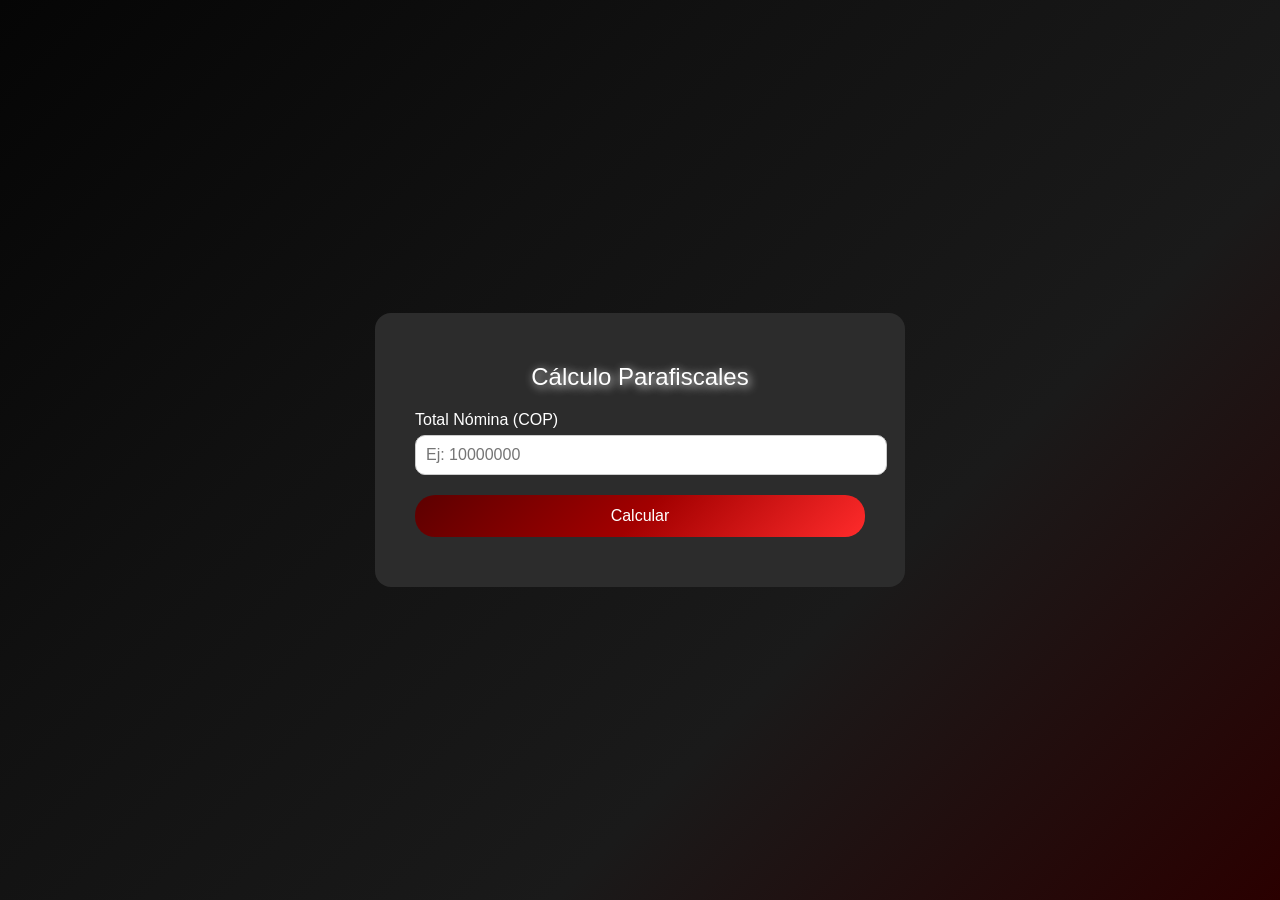
<file: fiscales_y_parafiscales/paginas/parafiscales.html>
<!DOCTYPE html>
<html lang="es">
<head>
  <meta charset="UTF-8">
  <title>Parafiscales</title>
</head>

<style>
  body {
        font-family:'Gill Sans', 'Gill Sans MT', Calibri, 'Trebuchet MS', sans-serif;
     background: linear-gradient(
      135deg,
      #050505,
      #111111,
      #1a1a1a,
      #2a0000
    );
        margin:0;
        padding: 0;
        display: flex;
        justify-content: center;
        align-items: center;
        color: #fff;
        min-height: 100vh;
    }

    .card{

        background: #2c2c2c;
        border-radius: 16px;
        padding: 30px 40px;
        animation: brilloContenedor 3s infinite ease-in-out;
        width:100%;
        max-width: 450px;
        margin: 30px 0;
        gap:20px;
    }
@keyframes brilloContenedor {
    0% {
        box-shadow: 0 0 10px #a20000;
    }
    50% {
        box-shadow: 0 0 25px #a20000, 0 0 40px #a20000;
    }
    100% {
        box-shadow: 0 0 10px #a20000;
    }
}
    h2{
        margin-bottom: 20px;
        color: #ffffff;
        text-align: center;
        font-weight: normal;
        text-shadow: 2px 2px 10px white
    }

    label{
        display:block;
        margin: 12px 0 6px;
        color: #ffffff;           
    }


    input{
        width: 100%;
        padding: 10px;
        border: 1px solid #ccc;
        border-radius: 10px;
        font-size: 1rem;
    }

    button {

    margin-top: 20px;
    width: 100%;
    padding: 12px;
    background: linear-gradient(
      135deg,
      #5c0000,
      #a20000,
      #ff2b2b
    );
    color: #fff;
    border:none;
    border-radius: 20px;
    font-size: 1rem;
    cursor: pointer;
      transition: transform 0.3s ease;

    }

    button:hover{
        background-color: #fff;
        color: #ffffff;
        transform: scale(1.1);
    }

    #resultado {
        margin-top: 20px;
        font-size: 1rem;
        color: #fff;
        white-space: pre-line;
    }
</style>

<body>
  <div class="card">
    <h2>Cálculo Parafiscales</h2>
    <label>Total Nómina (COP)</label>
    <input type="number" id="nomina" placeholder="Ej: 10000000">

    <button onclick="calcular()">Calcular</button>
    <div id="resultado"></div>
  </div>

  <script>
    function calcular() {
      const nomina = parseFloat(document.getElementById('nomina').value) || 0;

      const sena = nomina * 0.02;
      const icbf = nomina * 0.03;
      const cajaCompensacion = nomina * 0.04;

      document.getElementById('resultado').innerHTML = `
SENA (2%): $${sena.toLocaleString('es-CO')}
ICBF (3%): $${icbf.toLocaleString('es-CO')}
Caja de Compensación (4%): $${cajaCompensacion.toLocaleString('es-CO')}
Total Parafiscales: $${(sena + icbf + cajaCompensacion).toLocaleString('es-CO')}
      `;
    }
  </script>
</body>
</html>
</file>
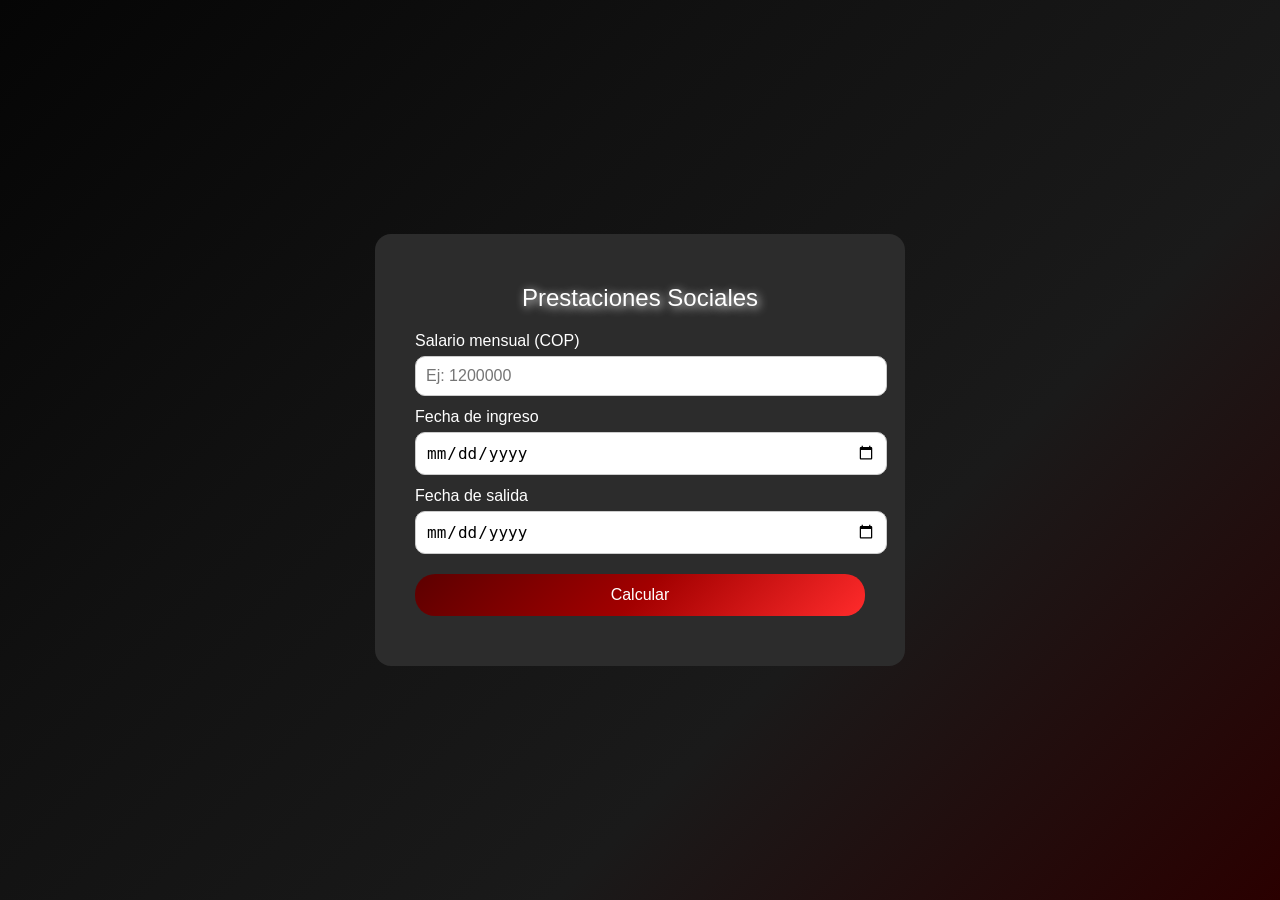
<file: fiscales_y_parafiscales/paginas/prestaciones_sociales.html>
<!DOCTYPE html>
<html lang="es">
<head>
  <meta charset="UTF-8">
  <title>Prestaciones Sociales</title>
</head>

<style>
  body {
        font-family:'Gill Sans', 'Gill Sans MT', Calibri, 'Trebuchet MS', sans-serif;
    background: linear-gradient(
      135deg,
      #050505,
      #111111,
      #1a1a1a,
      #2a0000
    );
        margin:0;
        padding: 0;
        display: flex;
        justify-content: center;
        align-items: center;
        color: #fff;
        min-height: 100vh;
    }

    .card{

        background: #2c2c2c;
        border-radius: 16px;
        padding: 30px 40px;
        animation: brilloContenedor 3s infinite ease-in-out;
        width:100%;
        max-width: 450px;
        margin: 30px 0;
        gap:20px;
    }
@keyframes brilloContenedor {
    0% {
        box-shadow: 0 0 10px #a20000;
    }
    50% {
        box-shadow: 0 0 25px #a20000, 0 0 40px #a20000;
    }
    100% {
        box-shadow: 0 0 10px #a20000;
    }
}
    h2{
        margin-bottom: 20px;
        color: #ffffff;
        text-align: center;
        font-weight: normal;
        text-shadow: 2px 2px 10px white
    }

    label{
        display:block;
        margin: 12px 0 6px;
        color: #ffffff;           
    }


    input{
        width: 100%;
        padding: 10px;
        border: 1px solid #ccc;
        border-radius: 10px;
        font-size: 1rem;
    }

    button {

    margin-top: 20px;
    width: 100%;
    padding: 12px;
            background: linear-gradient(
      135deg,
      #5c0000,
      #a20000,
      #ff2b2b
    );
    color: #fff;
    border:none;
    border-radius: 20px;
    font-size: 1rem;
    cursor: pointer;
      transition: transform 0.3s ease;

    }

    button:hover{
        background-color: #fff;
        color: #ffffff;
        transform: scale(1.1);
    }

    #resultado {
        margin-top: 20px;
        font-size: 1rem;
        color: #fff;
        white-space: pre-line;
    }
</style>

<body>
  <div class="card">
    <h2>Prestaciones Sociales</h2>

    <label>Salario mensual (COP)</label>
    <input type="number" id="salario" placeholder="Ej: 1200000">

    <label>Fecha de ingreso</label>
    <input type="date" id="fechaIngreso">

    <label>Fecha de salida</label>
    <input type="date" id="fechaSalida">

    <button onclick="calcular()">Calcular</button>
    <div id="resultado"></div>
  </div>

  <script>
    function calcular() {
      const salario = parseFloat(document.getElementById('salario').value) || 0;
      const ingreso = new Date(document.getElementById('fechaIngreso').value);
      const salida = new Date(document.getElementById('fechaSalida').value);

      if (!salario || isNaN(ingreso) || isNaN(salida) || salida <= ingreso) {
        document.getElementById('resultado').textContent = 'Por favor ingrese datos válidos.';
        return;
      }

      const diferencia = Math.floor((salida - ingreso) / (1000 * 60 * 60 * 24)); // días laborados
      const dias = diferencia;

      const cesantias = (salario * dias) / 360;
      const interesesCesantias = cesantias * 0.12;
      const prima = (salario * dias) / 360;
      const vacaciones = (salario * dias) / 720;

      document.getElementById('resultado').innerHTML = `
Días laborados: ${dias}
Cesantías: $${cesantias.toLocaleString('es-CO')}
Intereses sobre cesantías (12%): $${interesesCesantias.toLocaleString('es-CO')}
Prima de servicios: $${prima.toLocaleString('es-CO')}
Vacaciones: $${vacaciones.toLocaleString('es-CO')}
      `;
    }
  </script>
</body>
</html>
</file>
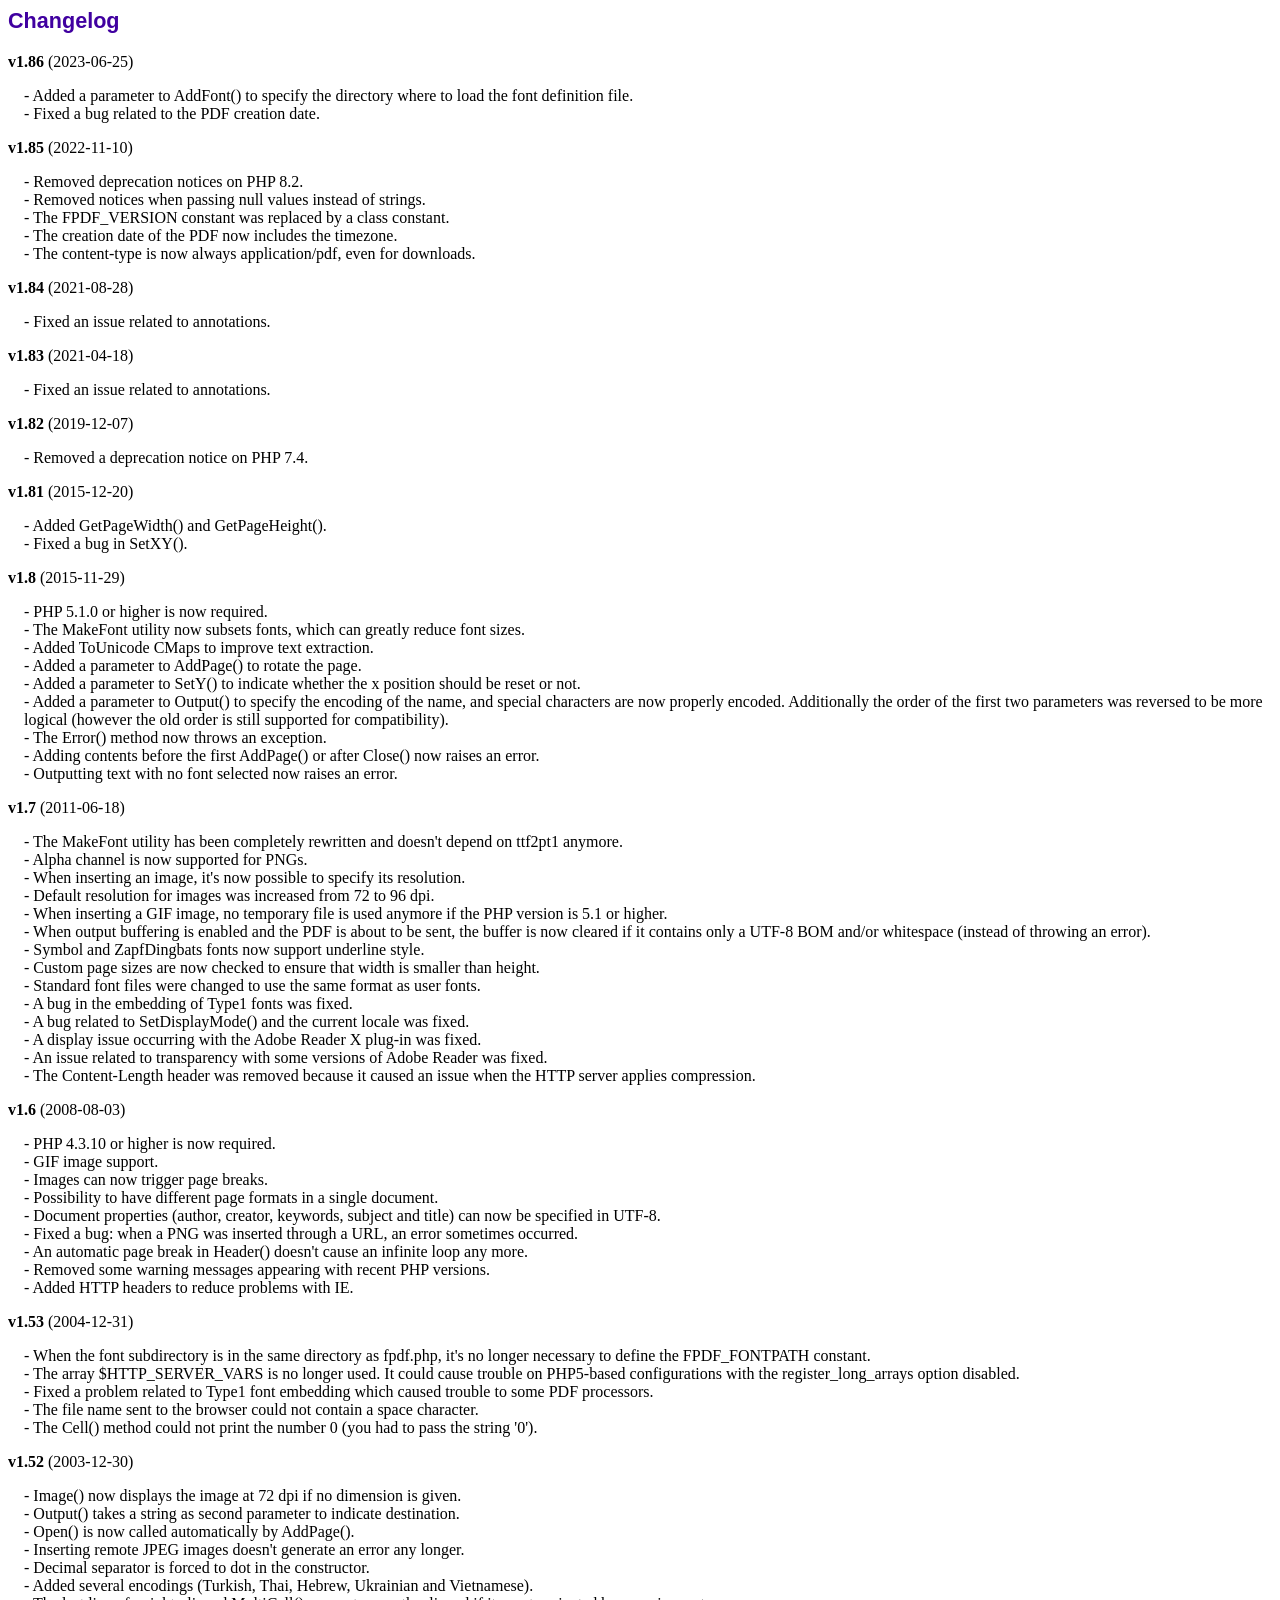
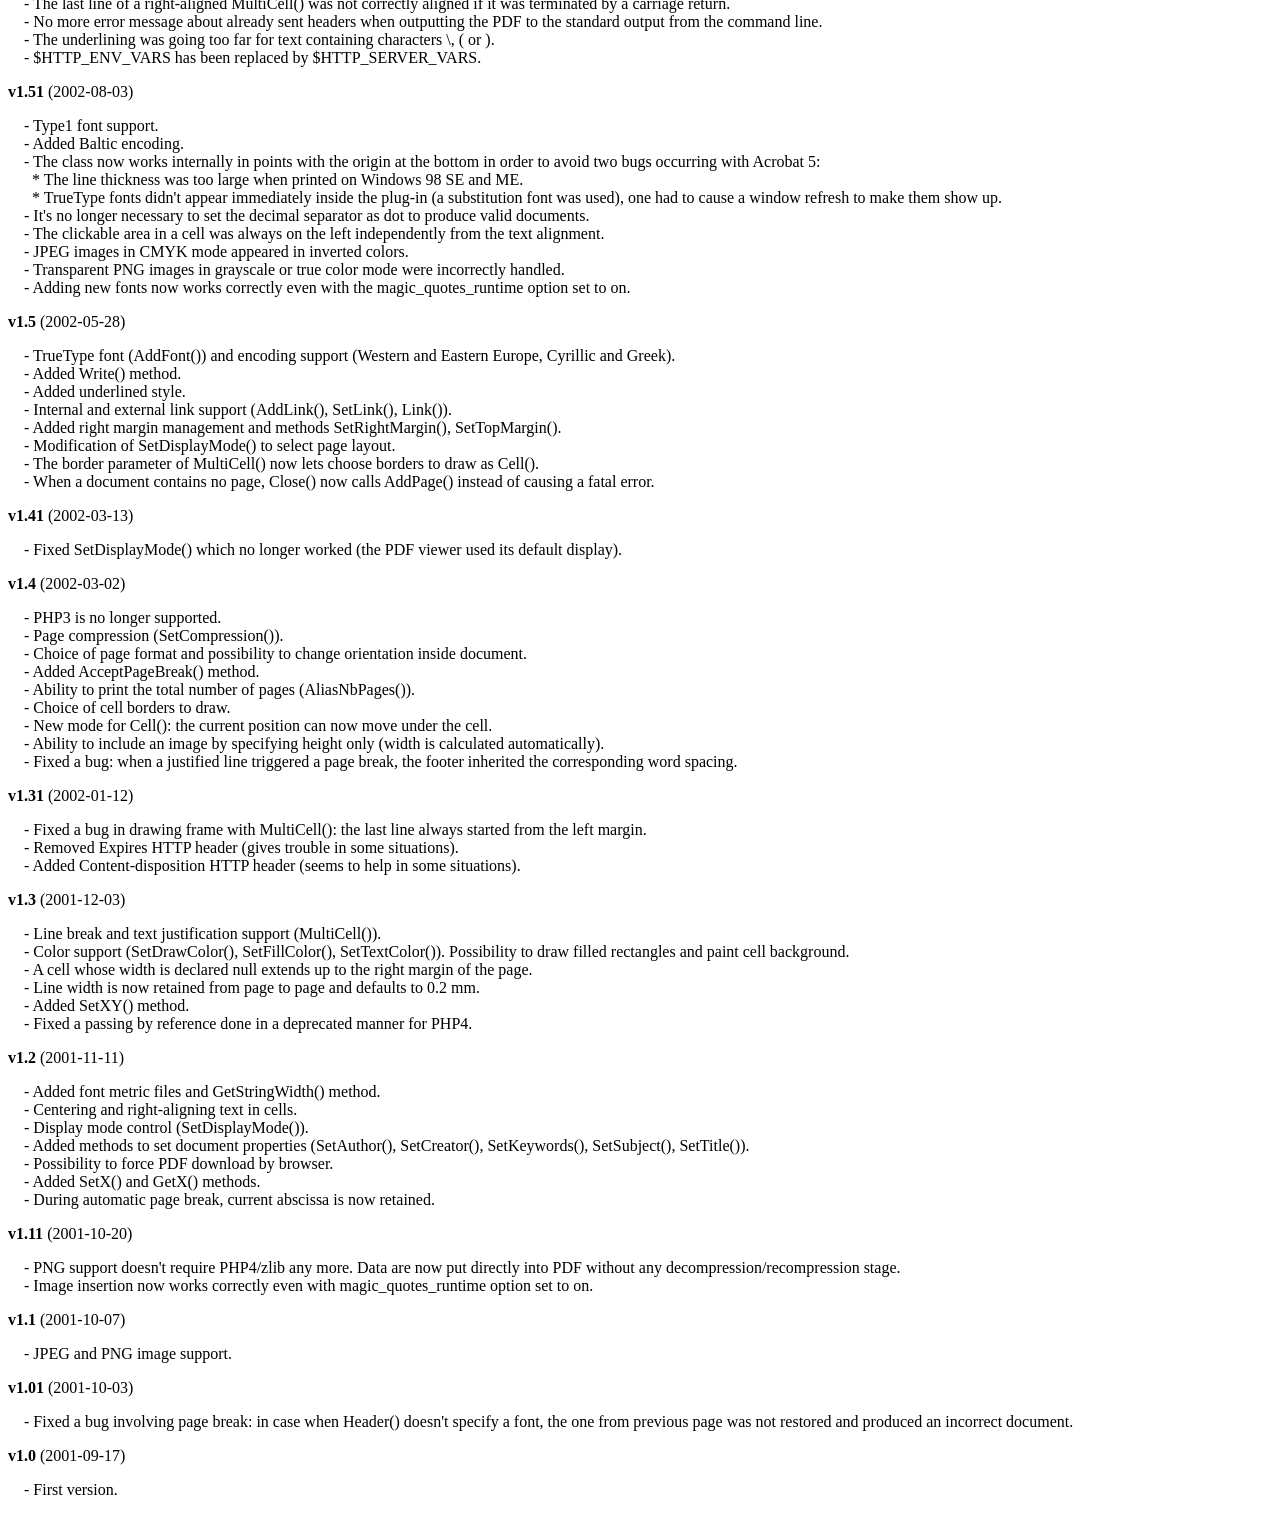
<file: PHP/fpdf/changelog.htm>
<!DOCTYPE html PUBLIC "-//W3C//DTD HTML 4.01 Transitional//EN">
<html>
<head>
<meta http-equiv="Content-Type" content="text/html; charset=UTF-8">
<title>Changelog</title>
<link type="text/css" rel="stylesheet" href="fpdf.css">
<style type="text/css">
dd {margin:1em 0 1em 1em}
</style>
</head>
<body>
<h1>Changelog</h1>
<dl>
<dt><strong>v1.86</strong> (2023-06-25)</dt>
<dd>
- Added a parameter to AddFont() to specify the directory where to load the font definition file.<br>
- Fixed a bug related to the PDF creation date.<br>
</dd>
<dt><strong>v1.85</strong> (2022-11-10)</dt>
<dd>
- Removed deprecation notices on PHP 8.2.<br>
- Removed notices when passing null values instead of strings.<br>
- The FPDF_VERSION constant was replaced by a class constant.<br>
- The creation date of the PDF now includes the timezone.<br>
- The content-type is now always application/pdf, even for downloads.<br>
</dd>
<dt><strong>v1.84</strong> (2021-08-28)</dt>
<dd>
- Fixed an issue related to annotations.<br>
</dd>
<dt><strong>v1.83</strong> (2021-04-18)</dt>
<dd>
- Fixed an issue related to annotations.<br>
</dd>
<dt><strong>v1.82</strong> (2019-12-07)</dt>
<dd>
- Removed a deprecation notice on PHP 7.4.<br>
</dd>
<dt><strong>v1.81</strong> (2015-12-20)</dt>
<dd>
- Added GetPageWidth() and GetPageHeight().<br>
- Fixed a bug in SetXY().<br>
</dd>
<dt><strong>v1.8</strong> (2015-11-29)</dt>
<dd>
- PHP 5.1.0 or higher is now required.<br>
- The MakeFont utility now subsets fonts, which can greatly reduce font sizes.<br>
- Added ToUnicode CMaps to improve text extraction.<br>
- Added a parameter to AddPage() to rotate the page.<br>
- Added a parameter to SetY() to indicate whether the x position should be reset or not.<br>
- Added a parameter to Output() to specify the encoding of the name, and special characters are now properly encoded. Additionally the order of the first two parameters was reversed to be more logical (however the old order is still supported for compatibility).<br>
- The Error() method now throws an exception.<br>
- Adding contents before the first AddPage() or after Close() now raises an error.<br>
- Outputting text with no font selected now raises an error.<br>
</dd>
<dt><strong>v1.7</strong> (2011-06-18)</dt>
<dd>
- The MakeFont utility has been completely rewritten and doesn't depend on ttf2pt1 anymore.<br>
- Alpha channel is now supported for PNGs.<br>
- When inserting an image, it's now possible to specify its resolution.<br>
- Default resolution for images was increased from 72 to 96 dpi.<br>
- When inserting a GIF image, no temporary file is used anymore if the PHP version is 5.1 or higher.<br>
- When output buffering is enabled and the PDF is about to be sent, the buffer is now cleared if it contains only a UTF-8 BOM and/or whitespace (instead of throwing an error).<br>
- Symbol and ZapfDingbats fonts now support underline style.<br>
- Custom page sizes are now checked to ensure that width is smaller than height.<br>
- Standard font files were changed to use the same format as user fonts.<br>
- A bug in the embedding of Type1 fonts was fixed.<br>
- A bug related to SetDisplayMode() and the current locale was fixed.<br>
- A display issue occurring with the Adobe Reader X plug-in was fixed.<br>
- An issue related to transparency with some versions of Adobe Reader was fixed.<br>
- The Content-Length header was removed because it caused an issue when the HTTP server applies compression.<br>
</dd>
<dt><strong>v1.6</strong> (2008-08-03)</dt>
<dd>
- PHP 4.3.10 or higher is now required.<br>
- GIF image support.<br>
- Images can now trigger page breaks.<br>
- Possibility to have different page formats in a single document.<br>
- Document properties (author, creator, keywords, subject and title) can now be specified in UTF-8.<br>
- Fixed a bug: when a PNG was inserted through a URL, an error sometimes occurred.<br>
- An automatic page break in Header() doesn't cause an infinite loop any more.<br>
- Removed some warning messages appearing with recent PHP versions.<br>
- Added HTTP headers to reduce problems with IE.<br>
</dd>
<dt><strong>v1.53</strong> (2004-12-31)</dt>
<dd>
- When the font subdirectory is in the same directory as fpdf.php, it's no longer necessary to define the FPDF_FONTPATH constant.<br>
- The array $HTTP_SERVER_VARS is no longer used. It could cause trouble on PHP5-based configurations with the register_long_arrays option disabled.<br>
- Fixed a problem related to Type1 font embedding which caused trouble to some PDF processors.<br>
- The file name sent to the browser could not contain a space character.<br>
- The Cell() method could not print the number 0 (you had to pass the string '0').<br>
</dd>
<dt><strong>v1.52</strong> (2003-12-30)</dt>
<dd>
- Image() now displays the image at 72 dpi if no dimension is given.<br>
- Output() takes a string as second parameter to indicate destination.<br>
- Open() is now called automatically by AddPage().<br>
- Inserting remote JPEG images doesn't generate an error any longer.<br>
- Decimal separator is forced to dot in the constructor.<br>
- Added several encodings (Turkish, Thai, Hebrew, Ukrainian and Vietnamese).<br>
- The last line of a right-aligned MultiCell() was not correctly aligned if it was terminated by a carriage return.<br>
- No more error message about already sent headers when outputting the PDF to the standard output from the command line.<br>
- The underlining was going too far for text containing characters \, ( or ).<br>
- $HTTP_ENV_VARS has been replaced by $HTTP_SERVER_VARS.<br>
</dd>
<dt><strong>v1.51</strong> (2002-08-03)</dt>
<dd>
- Type1 font support.<br>
- Added Baltic encoding.<br>
- The class now works internally in points with the origin at the bottom in order to avoid two bugs occurring with Acrobat 5:<br>&nbsp;&nbsp;* The line thickness was too large when printed on Windows 98 SE and ME.<br>&nbsp;&nbsp;* TrueType fonts didn't appear immediately inside the plug-in (a substitution font was used), one had to cause a window refresh to make them show up.<br>
- It's no longer necessary to set the decimal separator as dot to produce valid documents.<br>
- The clickable area in a cell was always on the left independently from the text alignment.<br>
- JPEG images in CMYK mode appeared in inverted colors.<br>
- Transparent PNG images in grayscale or true color mode were incorrectly handled.<br>
- Adding new fonts now works correctly even with the magic_quotes_runtime option set to on.<br>
</dd>
<dt><strong>v1.5</strong> (2002-05-28)</dt>
<dd>
- TrueType font (AddFont()) and encoding support (Western and Eastern Europe, Cyrillic and Greek).<br>
- Added Write() method.<br>
- Added underlined style.<br>
- Internal and external link support (AddLink(), SetLink(), Link()).<br>
- Added right margin management and methods SetRightMargin(), SetTopMargin().<br>
- Modification of SetDisplayMode() to select page layout.<br>
- The border parameter of MultiCell() now lets choose borders to draw as Cell().<br>
- When a document contains no page, Close() now calls AddPage() instead of causing a fatal error.<br>
</dd>
<dt><strong>v1.41</strong> (2002-03-13)</dt>
<dd>
- Fixed SetDisplayMode() which no longer worked (the PDF viewer used its default display).<br>
</dd>
<dt><strong>v1.4</strong> (2002-03-02)</dt>
<dd>
- PHP3 is no longer supported.<br>
- Page compression (SetCompression()).<br>
- Choice of page format and possibility to change orientation inside document.<br>
- Added AcceptPageBreak() method.<br>
- Ability to print the total number of pages (AliasNbPages()).<br>
- Choice of cell borders to draw.<br>
- New mode for Cell(): the current position can now move under the cell.<br>
- Ability to include an image by specifying height only (width is calculated automatically).<br>
- Fixed a bug: when a justified line triggered a page break, the footer inherited the corresponding word spacing.<br>
</dd>
<dt><strong>v1.31</strong> (2002-01-12)</dt>
<dd>
- Fixed a bug in drawing frame with MultiCell(): the last line always started from the left margin.<br>
- Removed Expires HTTP header (gives trouble in some situations).<br>
- Added Content-disposition HTTP header (seems to help in some situations).<br>
</dd>
<dt><strong>v1.3</strong> (2001-12-03)</dt>
<dd>
- Line break and text justification support (MultiCell()).<br>
- Color support (SetDrawColor(), SetFillColor(), SetTextColor()). Possibility to draw filled rectangles and paint cell background.<br>
- A cell whose width is declared null extends up to the right margin of the page.<br>
- Line width is now retained from page to page and defaults to 0.2 mm.<br>
- Added SetXY() method.<br>
- Fixed a passing by reference done in a deprecated manner for PHP4.<br>
</dd>
<dt><strong>v1.2</strong> (2001-11-11)</dt>
<dd>
- Added font metric files and GetStringWidth() method.<br>
- Centering and right-aligning text in cells.<br>
- Display mode control (SetDisplayMode()).<br>
- Added methods to set document properties (SetAuthor(), SetCreator(), SetKeywords(), SetSubject(), SetTitle()).<br>
- Possibility to force PDF download by browser.<br>
- Added SetX() and GetX() methods.<br>
- During automatic page break, current abscissa is now retained.<br>
</dd>
<dt><strong>v1.11</strong> (2001-10-20)</dt>
<dd>
- PNG support doesn't require PHP4/zlib any more. Data are now put directly into PDF without any decompression/recompression stage.<br>
- Image insertion now works correctly even with magic_quotes_runtime option set to on.<br>
</dd>
<dt><strong>v1.1</strong> (2001-10-07)</dt>
<dd>
- JPEG and PNG image support.<br>
</dd>
<dt><strong>v1.01</strong> (2001-10-03)</dt>
<dd>
- Fixed a bug involving page break: in case when Header() doesn't specify a font, the one from previous page was not restored and produced an incorrect document.<br>
</dd>
<dt><strong>v1.0</strong> (2001-09-17)</dt>
<dd>
- First version.<br>
</dd>
</dl>
</body>
</html>
</file>
<file: PHP/fpdf/fpdf.css>
body {font-family:"Times New Roman",serif}
h1 {font:bold 135% Arial,sans-serif; color:#4000A0; margin-bottom:0.9em}
h2 {font:bold 95% Arial,sans-serif; color:#900000; margin-top:1.5em; margin-bottom:1em}
dl.param dt {text-decoration:underline}
dl.param dd {margin-top:1em; margin-bottom:1em}
dl.param ul {margin-top:1em; margin-bottom:1em}
tt, code, kbd {font-family:"Courier New",Courier,monospace; font-size:82%}
div.source {margin-top:1.4em; margin-bottom:1.3em}
div.source pre {display:table; border:1px solid #24246A; width:100%; margin:0em; font-family:inherit; font-size:100%}
div.source code {display:block; border:1px solid #C5C5EC; background-color:#F0F5FF; padding:6px; color:#000000}
div.doc-source {margin-top:1.4em; margin-bottom:1.3em}
div.doc-source pre {display:table; width:100%; margin:0em; font-family:inherit; font-size:100%}
div.doc-source code {display:block; background-color:#E0E0E0; padding:4px}
.kw {color:#000080; font-weight:bold}
.str {color:#CC0000}
.cmt {color:#008000}
p.demo {text-align:center; margin-top:-0.9em}
a.demo {text-decoration:none; font-weight:bold; color:#0000CC}
a.demo:link {text-decoration:none; font-weight:bold; color:#0000CC}
a.demo:hover {text-decoration:none; font-weight:bold; color:#0000FF}
a.demo:active {text-decoration:none; font-weight:bold; color:#0000FF}
</file>
<file: CSS/CONTACTENOS7.CSS>
@import url('https://fonts.googleapis.com/css2?family=Archivo+Black&family=Bebas+Neue&display=swap');
@import url('https://fonts.googleapis.com/css2?family=Poppins:wght@300;400;500;600;700;800&display=swap');
@import url('https://fonts.googleapis.com/css2?family=Manrope:wght@200..800&display=swap');


/* =========================================================
   VARIABLES
========================================================= */

:root {
    --rojo: #e10620;
    --rojo-brillante: #ff2e2e;

    --fondo: #050505;
    --fondo-2: #0d0d0d;
    --fondo-3: #151515;

    --blanco: #ffffff;

    --gris-claro: #c7c7c7;
    --gris: #8c8c8c;

    --borde: rgba(255,255,255,0.08);
    --borde-hover: rgba(225,6,32,0.65);
}


/* =========================================================
   RESET
========================================================= */

* {
    margin: 0;
    padding: 0;
    box-sizing: border-box;
}

html {
    scroll-behavior: smooth;
}

body {
    margin: 0;
    padding: 0;

    background: var(--fondo);
    color: var(--blanco);

    font-family: 'Manrope', sans-serif;

    overflow-x: hidden;
}

a {
    text-decoration: none;
}

img {
    max-width: 100%;
    display: block;
}

button,
input,
textarea,
select {
    font-family: inherit;
}


/* =========================================================
   CONTENEDOR
========================================================= */

#contenedor {
    width: 100%;
    min-height: 100vh;
    background: var(--fondo);
}


/* =========================================================
   BANNER
========================================================= */

.banner-portada {
    position: relative;

    width: 100%;
    height: 100vh;
    min-height: 600px;

    display: flex;
    flex-direction: column;

    overflow: hidden;

    color: #ffffff;
}


/* =========================================================
   IMAGEN
========================================================= */

.imagen-banner {
    position: absolute;
    inset: 0;

    width: 100%;
    height: 100%;

    z-index: 0;
}

.imagen-banner img {
    width: 100%;
    height: 100%;

    object-fit: cover;
    object-position: center;
}


/* =========================================================
   CAPA OSCURA
========================================================= */

.capa-oscura {
    position: absolute;
    inset: 0;

    width: 100%;
    height: 100%;

    background:
        radial-gradient(
            circle,
            rgba(0,0,0,0.25) 0%,
            rgba(0,0,0,0.55) 50%,
            rgba(0,0,0,0.85) 100%
        );

    z-index: 1;
}


/* =========================================================
   HEADER
========================================================= */

.top-bar {
    position: relative;

    z-index: 1000;

    width: 100%;
    height: 62px;
    min-height: 62px;

    padding: 0 5.5%;

    display: flex;
    align-items: center;
    justify-content: space-between;

    border-bottom:
        1px solid rgba(255,255,255,0.12);

    background:
        rgba(5,5,5,0.55);

    backdrop-filter: blur(12px);
    -webkit-backdrop-filter: blur(12px);
}


/* =========================================================
   LOGO
========================================================= */

.logo {
    flex-shrink: 0;

    color: #ffffff;

    font-family:
        'Impact',
        'Arial Black',
        sans-serif;

    font-size: 1.25rem;

    letter-spacing: 1px;

    white-space: nowrap;
}

.logo-rojo {
    color: var(--rojo);
}


/* =========================================================
   NAVEGACIÓN
========================================================= */

.navegacion {
    display: block;
}

.navegacion ul {
    display: flex;

    align-items: center;
    justify-content: center;

    gap: 28px;

    margin: 0;
    padding: 0;

    list-style: none;
}

.navegacion ul li {
    margin: 0;
    padding: 0;
}

.navegacion ul li a {

    position: relative;

    color: #b3b3b3;

    font-family: 'Poppins', sans-serif;
    font-size: 0.8  5rem;
    font-weight: 600;

    letter-spacing: 0.7px;

    transition: color 0.3s ease;
}

.navegacion ul li a:hover {
    color: #ffffff;
}


/* =========================================================
   ACTIVO
========================================================= */

.navegacion ul li a.activo {
    color: #ffffff;
}

.navegacion ul li a.activo::after {
    content: "";

    position: absolute;

    left: 0;
    right: 0;

    bottom: -10px;

    width: 100%;
    height: 2px;

    background: var(--rojo);

    box-shadow:
        0 0 10px rgba(225,6,32,0.7);
}


/* =========================================================
   ICONOS
========================================================= */

.top-icons {
    display: flex;

    align-items: center;

    gap: 18px;

    flex-shrink: 0;
}

.icon-link {
    width: 30px;
    height: 30px;

    display: flex;

    align-items: center;
    justify-content: center;

    color: #ffffff;

    font-size: 1rem;

    transition:
        color 0.3s ease,
        transform 0.3s ease;
}

.icon-link:hover {
    color: var(--rojo);

    transform: scale(1.1);
}


/* =========================================================
   HAMBURGUESA
========================================================= */

.menu-movil {
    display: none !important;

    align-items: center;
    justify-content: center;

    width: 42px;
    height: 42px;

    padding: 0;
    margin: 0;

    border: none;
    outline: none;

    background: transparent;

    color: #ffffff;

    font-size: 21px;

    cursor: pointer;

    flex-shrink: 0;

    position: relative;

    z-index: 100005;

    -webkit-tap-highlight-color: transparent;
}

.menu-movil:hover {
    color: var(--rojo);
}


/* =========================================================
   HERO CENTRADO
========================================================= */

.contenido-centro {
    position: absolute;

    top: 50%;
    left: 50%;

    z-index: 10;

    width: min(900px, calc(100% - 40px));

    padding: 0 20px;

    margin: 0;

    display: flex;

    flex-direction: column;

    align-items: center;
    justify-content: center;

    text-align: center;

    transform: translate(-50%, -50%);

    animation: aparecerHero 1s ease forwards;
}


/* =========================================================
   ANIMACIÓN
========================================================= */

@keyframes aparecerHero {

    from {
        opacity: 0;

        transform:
            translate(-50%, calc(-50% + 25px));
    }

    to {
        opacity: 1;

        transform:
            translate(-50%, -50%);
    }
}


/* =========================================================
   ETIQUETA
========================================================= */

.etiqueta-hero {
    margin-bottom: 10px;

    color: var(--rojo);

    font-family: 'Poppins', sans-serif;

    font-size: 12px;

    font-weight: 600;

    letter-spacing: 4px;

    line-height: 1.2;

    text-transform: uppercase;
}


/* =========================================================
   TÍTULO
========================================================= */

.titulo-hero {
    margin: 0;

    color: #ffffff;

    font-family:
        'Impact',
        'Arial Black',
        sans-serif;

    font-size:
        clamp(3.5rem, 7vw, 6rem);

    line-height: 0.9;

    letter-spacing: 3px;

    text-align: center;

    text-transform: uppercase;

    white-space: nowrap;
}

.titulo-hero::after {
    content: "";

    display: block;

    width: 75px;
    height: 4px;

    margin: 14px auto 0;

    background:
        linear-gradient(
            90deg,
            var(--rojo),
            var(--rojo-brillante)
        );

    border-radius: 10px;
}


/* =========================================================
   SUBTÍTULO / LEMA CENTRADO
========================================================= */

.subtitulo {
    display: block;

    width: 100%;
    max-width: 750px;

    margin: 12px auto 0;

    padding: 0;

    color: #d4d4d4;

    font-family: 'Manrope', sans-serif;

    font-size:
        clamp(0.85rem, 1.5vw, 1.05rem);

    font-weight: 400;

    line-height: 1.4;

    text-align: center;

    white-space: normal;
}


/* =========================================================
   SCROLL
========================================================= */

.scroll-indicator {
    position: absolute;

    left: 50%;
    bottom: 22px;

    z-index: 20;

    display: flex;

    align-items: center;
    justify-content: center;

    opacity: 0.75;

    transform: translateX(-50%);
}

.mouse {
    width: 23px;
    height: 38px;

    display: flex;

    align-items: flex-start;
    justify-content: center;

    padding-top: 7px;

    border:
        2px solid #ffffff;

    border-radius: 20px;
}

.rueda {
    width: 4px;
    height: 8px;

    background: var(--rojo);

    border-radius: 3px;

    animation:
        encoger-rueda 1.5s infinite;
}

@keyframes encoger-rueda {

    0% {
        opacity: 1;
        transform: translateY(0);
    }

    100% {
        opacity: 0;
        transform: translateY(10px);
    }
}


/* =========================================================
   MAIN
========================================================= */

main {
    width: 100%;

    padding:
        100px 5% 120px;

    background:
        linear-gradient(
            180deg,
            #080808 0%,
            #050505 100%
        );
}

.contacto {
    width: min(1350px, 100%);

    margin: auto;

    text-align: center;
}


/* =========================================================
   TÍTULO CONTACTO
========================================================= */

.contacto h2 {
    font-family:
        'Archivo Black',
        'Arial Black',
        sans-serif;

    font-size:
        clamp(2.3rem, 5vw, 4rem);

    line-height: 1.05;
}

.contacto h2::after {
    content: "";

    display: block;

    width: 60px;
    height: 3px;

    margin: 22px auto 0;

    background: var(--rojo);
}


/* =========================================================
   DESCRIPCIÓN
========================================================= */

.descripcion-contacto {
    width: min(750px, 100%);

    margin: 25px auto 65px;

    color: var(--gris-claro);

    font-size: 16px;

    line-height: 1.8;
}


/* =========================================================
   GRID
========================================================= */

.contacto-grid {
    width: min(1250px, 100%);

    margin: auto;

    display: grid;

    grid-template-columns:
        repeat(3, 1fr);

    gap: 25px;
}


/* =========================================================
   TARJETAS
========================================================= */

.contacto-card {
    min-height: 310px;

    padding: 40px 30px;

    display: flex;

    flex-direction: column;

    align-items: center;

    text-align: center;

    background:
        linear-gradient(
            145deg,
            #1b1b1b,
            #101010
        );

    border:
        1px solid var(--borde);

    border-radius: 20px;

    box-shadow:
        0 12px 35px rgba(0,0,0,0.35);

    transition:
        transform 0.35s ease,
        border-color 0.35s ease,
        box-shadow 0.35s ease;
}

.contacto-card:hover {
    transform: translateY(-10px);

    border-color: var(--borde-hover);

    box-shadow:
        0 20px 45px rgba(0,0,0,0.5),
        0 0 25px rgba(225,6,32,0.08);
}


/* =========================================================
   ICONOS CONTACTO
========================================================= */

.contacto-icono {
    width: 70px;
    height: 70px;

    display: flex;

    align-items: center;
    justify-content: center;

    margin-bottom: 25px;

    border-radius: 50%;

    background:
        rgba(225,6,32,0.10);

    border:
        1px solid rgba(225,6,32,0.25);

    color: var(--rojo);

    font-size: 27px;

    transition:
        transform 0.3s ease,
        background 0.3s ease;
}

.contacto-card:hover .contacto-icono {
    transform: scale(1.08);

    background:
        rgba(225,6,32,0.18);
}


/* =========================================================
   TEXTO
========================================================= */

.contacto-card h3 {
    margin-bottom: 15px;

    color: #ffffff;

    font-family:
        'Archivo Black',
        'Arial Black',
        sans-serif;

    font-size: 17px;

    line-height: 1.3;
}

.contacto-card p {
    margin-bottom: 20px;

    color: var(--gris);

    font-size: 14px;

    line-height: 1.7;
}

.contacto-card > a {
    margin-top: 5px;

    color: var(--rojo);

    font-family: 'Poppins', sans-serif;

    font-size: 13px;

    font-weight: 600;

    transition:
        color 0.3s ease,
        transform 0.3s ease;
}

.contacto-card > a:hover {
    color: #ff4b4b;

    transform: translateY(-2px);
}

.contacto-card strong {
    color: #d5d5d5;

    font-size: 14px;

    line-height: 1.6;
}


/* =========================================================
   MINI REDES
========================================================= */

.mini-redes {
    display: flex;

    gap: 10px;

    margin-top: auto;
}

.mini-redes a {
    width: 38px;
    height: 38px;

    display: flex;

    align-items: center;
    justify-content: center;

    border:
        1px solid rgba(255,255,255,0.12);

    border-radius: 50%;

    background: #111111;

    color: #ffffff;

    transition:
        transform 0.3s ease,
        color 0.3s ease,
        border-color 0.3s ease;
}

.mini-redes a:hover {
    transform: translateY(-4px);

    color: var(--rojo);

    border-color: var(--rojo);
}


/* =========================================================
   FOOTER
========================================================= */

footer {
    width: 100%;

    padding:
        70px 5% 25px;

    background:
        linear-gradient(
            180deg,
            #0a0a0a,
            #030303
        );

    border-top:
        1px solid rgba(255,255,255,0.08);

    color: #ffffff;

    text-align: center;
}


/* =========================================================
   REDES
========================================================= */

.redes-sociales {
    margin-bottom: 55px;
}

.redes-sociales h3 {
    margin-bottom: 25px;

    font-family:
        'Archivo Black',
        sans-serif;

    font-size: 16px;

    letter-spacing: 1px;
}

.iconos-redes {
    display: flex;

    align-items: center;
    justify-content: center;

    gap: 15px;
}

.iconos-redes a {
    width: 48px;
    height: 48px;

    display: flex;

    align-items: center;
    justify-content: center;

    border:
        1px solid rgba(255,255,255,0.15);

    border-radius: 50%;

    background: #111111;

    transition:
        transform 0.3s ease,
        border-color 0.3s ease,
        background 0.3s ease;
}

.iconos-redes a:hover {
    transform: translateY(-5px);

    border-color: var(--rojo);

    background: #181818;
}

.iconos-redes img {
    width: 25px;
    height: 25px;

    object-fit: contain;

    border-radius: 50%;
}


/* =========================================================
   FOOTER INFO
========================================================= */

.footer-info {
    width: min(1250px, 100%);

    margin: auto;

    padding: 45px 0;

    display: grid;

    grid-template-columns:
        repeat(3, 1fr);

    gap: 60px;

    text-align: left;

    border-top:
        1px solid rgba(255,255,255,0.07);

    border-bottom:
        1px solid rgba(255,255,255,0.07);
}

.footer-info h4 {
    margin-bottom: 22px;

    font-family:
        'Archivo Black',
        sans-serif;

    font-size: 13px;

    letter-spacing: 1.5px;
}

.footer-info h4::after {
    content: "";

    display: block;

    width: 30px;
    height: 2px;

    margin-top: 10px;

    background: var(--rojo);
}

.footer-info ul {
    margin: 0;
    padding: 0;

    list-style: none;
}

.footer-info li {
    margin-bottom: 12px;

    color: #888888;

    font-size: 13px;

    line-height: 1.6;
}

.footer-info li strong {
    color: #d5d5d5;
}

.footer-info li a {
    color: #888888;

    transition: color 0.3s ease;
}

.footer-info li a:hover {
    color: var(--rojo);
}


/* =========================================================
   COPYRIGHT
========================================================= */

.copyright {
    padding-top: 25px;
}

.copyright p {
    color: #555555;

    font-size: 12px;
}

/* =========================================================
   MENÚ RESPONSIVE
========================================================= */

.menu-movil {
    display: none !important;
}


/* =========================================================
   PORTÁTILES
========================================================= */

@media (min-width: 801px) and (max-width: 1250px) {

    .top-bar {
        padding: 0 3%;
    }

    .logo {
        font-size: 1.05rem;
    }

    .navegacion ul {
        gap: 12px;
    }

    .navegacion ul li a {
        font-size: 0.60rem;
        letter-spacing: 0.15px;
        white-space: nowrap;
    }

    .top-icons {
        gap: 10px;
    }

    .icon-link {
        font-size: 0.9rem;
    }

    .contacto-grid {
        grid-template-columns: repeat(2, 1fr);
    }

    .contenido-centro {
        width: min(850px, calc(100% - 40px));
    }

    .titulo-hero {
        font-size: clamp(3.3rem, 7vw, 5rem);
    }
}


/* =========================================================
   TABLETS + CELULARES
========================================================= */

@media (max-width: 800px) {

    /* =====================================================
       BARRA SUPERIOR
    ===================================================== */

    .top-bar {
        min-height: 65px;
        height: 65px;

        padding: 0 16px;

        position: relative;
        z-index: 100000;
    }

    .logo {
        font-size: 1rem;
        white-space: nowrap;
    }


    /* =====================================================
       OCULTAR NAVEGACIÓN NORMAL
    ===================================================== */

    .navegacion {
        display: none !important;
    }


    /* =====================================================
       OCULTAR ICONOS
    ===================================================== */

    .top-icons {
        display: none !important;
    }


    /* =====================================================
       HAMBURGUESA
    ===================================================== */

    .menu-movil {

        display: flex !important;

        align-items: center;
        justify-content: center;

        width: 40px;
        height: 40px;

        margin: 0;
        padding: 0;

        border: none;
        outline: none;

        background: transparent;

        color: #ffffff;

        font-size: 22px;

        cursor: pointer;

        position: relative;
        z-index: 100002;

        flex-shrink: 0;

        appearance: none;
        -webkit-appearance: none;

        user-select: none;
        -webkit-user-select: none;
    }

    .menu-movil:hover {
        color: #ffffff;
    }

    .menu-movil:focus {
        outline: none;
    }

    .menu-movil:active {
        transform: scale(0.95);
    }


    /* =====================================================
       MENÚ ABIERTO
    ===================================================== */

    .navegacion.activo {

        display: block !important;

        position: fixed !important;

        top: 70px;

        left: 10px;
        right: 10px;

        width: auto;
        max-width: none;

        max-height:
            calc(100vh - 80px);

        overflow-y: auto;
        overflow-x: hidden;

        padding: 8px;

        background:
            rgba(10, 10, 10, 0.98);

        border:
            1px solid
            rgba(255, 255, 255, 0.12);

        border-radius: 14px;

        box-shadow:
            0 20px 50px
            rgba(0, 0, 0, 0.8);

        backdrop-filter: blur(15px);
        -webkit-backdrop-filter: blur(15px);

        z-index: 100001;

        box-sizing: border-box;
    }


    /* =====================================================
       LISTA
    ===================================================== */

    .navegacion.activo ul {

        display: flex !important;

        flex-direction: column;

        width: 100%;

        gap: 0;

        margin: 0;
        padding: 0;

        list-style: none;

        box-sizing: border-box;
    }

    .navegacion.activo ul li {

        display: block;

        width: 100%;

        margin: 0;
        padding: 0;

        box-sizing: border-box;
    }


    /* =====================================================
       ENLACES
    ===================================================== */

    .navegacion.activo ul li a {

        display: block;

        width: 100%;

        box-sizing: border-box;

        padding: 12px 10px;

        color: #c7c7c7;

        font-family: 'Poppins', sans-serif;

        font-size: 0.75rem;

        font-weight: 600;

        line-height: 1.2;

        text-decoration: none;

        border-bottom:
            1px solid
            rgba(255, 255, 255, 0.07);

        transition:
            color 0.2s ease,
            background 0.2s ease;
    }

    .navegacion.activo ul li:last-child a {
        border-bottom: none;
    }


    /* =====================================================
       🚫 QUITAR LÍNEA ROJA DEL ACTIVO EN MÓVIL
    ===================================================== */

    .navegacion.activo ul li a.activo::after,
    .navegacion.activo ul li a.active::after {

        content: none !important;

        display: none !important;
    }

    .navegacion.activo ul li a.activo,
    .navegacion.activo ul li a.active {

        color: #c7c7c7;

        border-bottom:
            1px solid
            rgba(255, 255, 255, 0.07);
    }


    /* =====================================================
       HOVER
    ===================================================== */

    .navegacion.activo ul li a:hover {

        color: #ffffff;

        background:
            rgba(255, 255, 255, 0.05);
    }

    .navegacion.activo ul li a:active {

        background:
            rgba(255, 255, 255, 0.08);
    }
}


/* =========================================================
   TABLETS
========================================================= */

@media (min-width: 601px) and (max-width: 800px) {

    .banner-portada {
        min-height: 600px;
    }

    .top-bar {
        height: 65px;
        min-height: 65px;

        padding: 0 16px;
    }

    .logo {
        font-size: 1rem;
    }

    .menu-movil {
        width: 40px;
        height: 40px;

        font-size: 22px;
    }

    .navegacion.activo {
        top: 70px;

        left: 10px;
        right: 10px;

        max-height:
            calc(100vh - 80px);
    }

    .navegacion.activo ul li a {
        padding: 12px 10px;

        font-size: 0.75rem;
    }


    /* HERO */

    .contenido-centro {
        width: calc(100% - 40px);

        top: 50%;

        padding: 0 10px;
    }

    .titulo-hero {
        font-size:
            clamp(3rem, 10vw, 5rem);

        letter-spacing: 2px;
    }

    .subtitulo {
        max-width: 650px;
        font-size: 14px;
    }


    /* MAIN */

    main {
        padding: 80px 25px 90px;
    }

    .contacto-grid {
        grid-template-columns:
            repeat(2, 1fr);

        gap: 20px;
    }


    /* FOOTER */

    .footer-info {
        grid-template-columns: 1fr;

        text-align: center;

        gap: 35px;
    }

    .footer-info h4::after {
        margin-left: auto;
        margin-right: auto;
    }
}


/* =========================================================
   CELULARES
========================================================= */

@media (max-width: 600px) {

    .banner-portada {
        height: 100svh;
        min-height: 560px;
    }


    /* HEADER */

    .top-bar {
        height: 60px;
        min-height: 60px;

        padding: 0 12px;
    }

    .logo {
        font-size: 0.9rem;
    }

    .menu-movil {
        width: 38px;
        height: 38px;

        font-size: 21px;
    }


    /* =====================================================
       MENÚ MÓVIL
    ===================================================== */

    .navegacion.activo {

        top: 65px;

        left: 8px;
        right: 8px;

        max-height:
            calc(100svh - 75px);

        padding: 7px;
    }

    .navegacion.activo ul li a {

        padding: 11px 9px;

        font-size: 0.72rem;
    }


    /* 🚫 SIN LÍNEA ROJA */

    .navegacion.activo ul li a.activo::after,
    .navegacion.activo ul li a.active::after {

        content: none !important;

        display: none !important;
    }

    .navegacion.activo ul li a.activo,
    .navegacion.activo ul li a.active {

        color: #c7c7c7;

        border-bottom:
            1px solid
            rgba(255, 255, 255, 0.07);
    }


    /* =====================================================
       HERO
    ===================================================== */

    .contenido-centro {

        position: absolute;

        top: 50%;
        left: 50%;

        width: calc(100% - 24px);

        padding: 0 8px;

        text-align: center;

        transform:
            translate(-50%, -50%);
    }

    .etiqueta-hero {

        margin-bottom: 12px;

        font-size: 10px;

        letter-spacing: 3px;
    }

    .titulo-hero {

        font-size:
            clamp(2.7rem, 13vw, 4rem);

        line-height: 0.95;

        letter-spacing: 1.5px;

        white-space: normal;

        text-align: center;
    }

    .titulo-hero::after {

        width: 55px;

        height: 3px;

        margin:
            17px auto 0;
    }

    .subtitulo {

        width: 100%;

        max-width: 340px;

        margin:
            18px auto 0;

        font-size: 12px;

        line-height: 1.55;

        text-align: center;
    }


    /* =====================================================
       SCROLL
    ===================================================== */

    .scroll-indicator {
        bottom: 15px;
    }

    .mouse {
        width: 21px;
        height: 35px;
    }


    /* =====================================================
       MAIN
    ===================================================== */

    main {
        padding:
            70px 18px 80px;
    }

    .contacto h2 {
        font-size: 2.2rem;
    }

    .descripcion-contacto {
        font-size: 14px;

        line-height: 1.7;

        margin-bottom: 45px;
    }

    .contacto-grid {

        grid-template-columns: 1fr;

        gap: 18px;
    }

    .contacto-card {

        min-height: 290px;

        padding:
            35px 25px;
    }


    /* =====================================================
       FOOTER
    ===================================================== */

    footer {
        padding:
            60px 18px 25px;
    }

    .redes-sociales {
        margin-bottom: 45px;
    }

    .iconos-redes {

        gap: 9px;

        flex-wrap: wrap;
    }

    .iconos-redes a {

        width: 42px;
        height: 42px;
    }

    .footer-info {

        grid-template-columns: 1fr;

        gap: 35px;

        text-align: center;
    }

    .footer-info h4::after {

        margin-left: auto;
        margin-right: auto;
    }
}


/* =========================================================
   CELULARES PEQUEÑOS
========================================================= */

@media (max-width: 380px) {

    .banner-portada {
        min-height: 520px;
    }

    .top-bar {

        height: 55px;
        min-height: 55px;

        padding: 0 10px;
    }

    .logo {
        font-size: 0.82rem;
    }

    .menu-movil {

        width: 36px;
        height: 36px;

        font-size: 20px;
    }

    .navegacion.activo {

        top: 60px;

        left: 6px;
        right: 6px;

        max-height:
            calc(100svh - 68px);

        padding: 6px;
    }

    .navegacion.activo ul li a {

        padding:
            10px 8px;

        font-size:
            0.68rem;
    }


    /* 🚫 SIN LÍNEA ROJA */

    .navegacion.activo ul li a.activo::after,
    .navegacion.activo ul li a.active::after {

        content: none !important;

        display: none !important;
    }

    .navegacion.activo ul li a.activo,
    .navegacion.activo ul li a.active {

        color: #c7c7c7;
    }


    /* =====================================================
       HERO
    ===================================================== */

    .etiqueta-hero {

        font-size: 9px;

        letter-spacing: 2.5px;
    }

    .titulo-hero {

        font-size: 2.6rem;

        letter-spacing: 1px;
    }

    .titulo-hero::after {

        width: 48px;

        margin-top: 14px;
    }

    .subtitulo {

        max-width: 300px;

        margin-top: 15px;

        font-size: 11px;

        line-height: 1.5;
    }

    .scroll-indicator {
        bottom: 12px;
    }
}


/* =========================================================
   GARANTÍA DESKTOP
========================================================= */

@media (min-width: 801px) {

    .navegacion {
        display: block !important;
    }

    .top-icons {
        display: flex !important;
    }

    .menu-movil {
        display: none !important;
    }

    .navegacion.activo {

        position: static !important;

        display: block !important;

        max-height: none;

        overflow: visible;

        padding: 0;

        background: transparent;

        border: none;

        border-radius: 0;

        box-shadow: none;

        backdrop-filter: none;

        -webkit-backdrop-filter: none;
    }
}
</file>
<file: CSS/SESION1.CSS>
@import url('https://fonts.googleapis.com/css2?family=Archivo+Black&family=Poppins:wght@300;400;500;600;700;800&family=Manrope:wght@200..800&display=swap');


/* =========================================================
   VARIABLES
========================================================= */

:root {
    --rojo: #e10620;
    --rojo-oscuro: #a20000;
    --rojo-brillante: #ff2e2e;

    --fondo: #050505;
    --fondo-2: #0d0d0d;
    --fondo-3: #151515;
    --tarjeta: #181818;

    --blanco: #ffffff;
    --gris-claro: #c7c7c7;
    --gris: #8c8c8c;
    --gris-oscuro: #303030;

    --borde: rgba(255, 255, 255, 0.08);
    --borde-hover: rgba(225, 6, 32, 0.65);

    --sombra:
        0 20px 50px rgba(0, 0, 0, 0.45);

    --sombra-roja:
        0 10px 30px rgba(225, 6, 32, 0.18);
}


/* =========================================================
   RESET
========================================================= */

* {
    margin: 0;
    padding: 0;
    box-sizing: border-box;
}

html {
    scroll-behavior: smooth;
}

body {
    min-height: 100vh;

    display: flex;
    align-items: center;
    justify-content: center;

    padding: 40px 20px;

    font-family: 'Manrope', sans-serif;

    color: var(--blanco);

    background:
        radial-gradient(
            circle at top right,
            rgba(225, 6, 32, 0.12),
            transparent 35%
        ),
        radial-gradient(
            circle at bottom left,
            rgba(162, 0, 0, 0.08),
            transparent 35%
        ),
        linear-gradient(
            135deg,
            #030303 0%,
            #080808 45%,
            #0d0d0d 100%
        );

    overflow-x: hidden;
}

button,
input,
select,
textarea {
    font-family: inherit;
}

input,
select {
    max-width: 100%;
}

a {
    text-decoration: none;
}


/* =========================================================
   CONTENEDOR
========================================================= */

.contenedor {
    width: 100%;

    display: flex;
    align-items: center;
    justify-content: center;
}


/* =========================================================
   TARJETA PRINCIPAL
========================================================= */

.caja1 {
    position: relative;

    width: min(100%, 450px);

    padding: 42px 38px;

    background:
        linear-gradient(
            145deg,
            rgba(28, 28, 28, 0.98),
            rgba(12, 12, 12, 0.98)
        );

    border: 1px solid var(--borde);

    border-radius: 22px;

    box-shadow:
        0 25px 70px rgba(0, 0, 0, 0.65),
        0 0 40px rgba(225, 6, 32, 0.05);

    text-align: center;

    overflow: hidden;

    backdrop-filter: blur(14px);
    -webkit-backdrop-filter: blur(14px);

    animation:
        aparecer 0.7s ease forwards;
}


/* Línea roja superior */

.caja1::before {
    content: "";

    position: absolute;

    top: 0;
    left: 50%;

    width: 80px;
    height: 3px;

    transform: translateX(-50%);

    background:
        linear-gradient(
            90deg,
            transparent,
            var(--rojo),
            transparent
        );

    box-shadow:
        0 0 15px rgba(225, 6, 32, 0.5);
}


/* Brillo decorativo */

.caja1::after {
    content: "";

    position: absolute;

    width: 180px;
    height: 180px;

    top: -100px;
    right: -100px;

    background:
        radial-gradient(
            circle,
            rgba(225, 6, 32, 0.12),
            transparent 70%
        );

    pointer-events: none;
}


/* =========================================================
   ANIMACIÓN
========================================================= */

@keyframes aparecer {

    from {
        opacity: 0;
        transform: translateY(20px) scale(0.98);
    }

    to {
        opacity: 1;
        transform: translateY(0) scale(1);
    }
}


/* =========================================================
   TÍTULO
========================================================= */

.titulo {
    margin-bottom: 30px;

    color: var(--blanco);

    font-family:
        'Archivo Black',
        'Arial Black',
        sans-serif;

    font-size: clamp(1.7rem, 5vw, 2.2rem);

    line-height: 1.1;

    letter-spacing: -0.5px;

    text-shadow:
        0 0 20px rgba(255, 255, 255, 0.08);
}


/* =========================================================
   ETIQUETAS
========================================================= */

.ub1 {
    display: block;

    margin:
        0 0 8px;

    color: var(--gris-claro);

    font-family: 'Poppins', sans-serif;

    font-size: 0.82rem;

    font-weight: 600;

    letter-spacing: 0.3px;

    text-align: left;
}


/* =========================================================
   CAMPOS
========================================================= */

input[type="text"],
input[type="password"],
select {
    width: 100%;

    height: 48px;

    padding:
        0 15px;

    margin-bottom: 18px;

    color: var(--blanco);

    background:
        rgba(5, 5, 5, 0.85);

    border:
        1px solid rgba(255, 255, 255, 0.1);

    border-radius: 10px;

    outline: none;

    font-size: 0.9rem;

    transition:
        border-color 0.25s ease,
        box-shadow 0.25s ease,
        background 0.25s ease;
}


input[type="text"]::placeholder,
input[type="password"]::placeholder {
    color: #666;
}


input[type="text"]:hover,
input[type="password"]:hover,
select:hover {
    border-color:
        rgba(255, 255, 255, 0.2);
}


input[type="text"]:focus,
input[type="password"]:focus,
select:focus {

    background: #090909;

    border-color:
        var(--rojo);

    box-shadow:
        0 0 0 3px rgba(225, 6, 32, 0.1),
        0 0 18px rgba(225, 6, 32, 0.08);
}


/* =========================================================
   CHECKBOX
========================================================= */

input[type="checkbox"] {
    width: 16px;
    height: 16px;

    margin-right: 7px;

    accent-color: var(--rojo);

    cursor: pointer;

    vertical-align: middle;
}


/* =========================================================
   BOTONES
========================================================= */

.botones {

    display: flex;

    flex-direction: column;

    gap: 12px;

    margin-top: 12px;
}


.botones-superior {

    display: flex;

    gap: 12px;

    width: 100%;
}


/* =========================================================
   BOTÓN PRINCIPAL
========================================================= */

input[type="submit"],
a.btn-volver,
input[type="reset"] {

    min-height: 46px;

    border-radius: 50px;

    border: 1px solid transparent;

    font-family:
        'Poppins',
        sans-serif;

    font-size: 0.85rem;

    font-weight: 600;

    letter-spacing: 0.3px;

    cursor: pointer;

    transition:
        transform 0.25s ease,
        background 0.25s ease,
        color 0.25s ease,
        border-color 0.25s ease,
        box-shadow 0.25s ease;
}


/* =========================================================
   SUBMIT
========================================================= */

input[type="submit"] {

    width: 100%;

    background:
        linear-gradient(
            135deg,
            var(--rojo-oscuro),
            var(--rojo),
            var(--rojo-brillante)
        );

    color: var(--blanco);

    box-shadow:
        0 8px 25px rgba(225, 6, 32, 0.2);
}


input[type="submit"]:hover {

    transform: translateY(-2px);

    box-shadow:
        0 12px 30px rgba(225, 6, 32, 0.32);
}


input[type="submit"]:active {
    transform: translateY(0);
}


/* =========================================================
   BOTÓN VOLVER
========================================================= */

a.btn-volver {

    flex: 1;

    display: flex;

    align-items: center;
    justify-content: center;

    background:
        rgba(255, 255, 255, 0.04);

    color: var(--gris-claro);

    border:
        1px solid rgba(255, 255, 255, 0.12);
}


a.btn-volver:hover {

    transform: translateY(-2px);

    color: var(--blanco);

    background:
        rgba(255, 255, 255, 0.08);

    border-color:
        rgba(255, 255, 255, 0.3);
}


/* =========================================================
   RESET
========================================================= */

input[type="reset"] {

    width: 100%;

    background:
        transparent;

    color: var(--gris-claro);

    border:
        1px solid rgba(255, 255, 255, 0.12);
}


input[type="reset"]:hover {

    transform: translateY(-2px);

    background:
        rgba(255, 255, 255, 0.06);

    color: var(--blanco);

    border-color:
        rgba(255, 255, 255, 0.25);
}


/* =========================================================
   FOCUS GENERAL
========================================================= */

input:focus-visible,
select:focus-visible,
a:focus-visible {
    outline:
        2px solid var(--rojo);

    outline-offset: 3px;
}


/* =========================================================
   TABLETS
========================================================= */

@media (max-width: 768px) {

    body {
        padding: 30px 18px;
    }

    .caja1 {
        width: min(100%, 430px);

        padding:
            36px 30px;

        border-radius: 20px;
    }

    .titulo {
        margin-bottom: 26px;
    }
}


/* =========================================================
   CELULARES
========================================================= */

@media (max-width: 600px) {

    body {
        min-height: 100dvh;

        padding:
            20px 14px;
    }

    .caja1 {

        width: 100%;

        padding:
            32px 22px;

        border-radius: 18px;
    }

    .titulo {

        font-size: 1.65rem;

        margin-bottom: 24px;
    }

    .ub1 {
        font-size: 0.78rem;
    }

    input[type="text"],
    input[type="password"],
    select {

        height: 46px;

        padding:
            0 13px;

        font-size: 0.85rem;
    }

    .botones-superior {

        flex-direction: column;

        gap: 10px;
    }

    a.btn-volver,
    input[type="submit"],
    input[type="reset"] {

        min-height: 44px;

        font-size: 0.82rem;
    }
}


/* =========================================================
   CELULARES PEQUEÑOS
========================================================= */

@media (max-width: 380px) {

    body {
        padding:
            15px 10px;
    }

    .caja1 {

        padding:
            28px 18px;

        border-radius: 16px;
    }

    .titulo {

        font-size: 1.45rem;

        margin-bottom: 22px;
    }

    .ub1 {
        font-size: 0.75rem;
    }

    input[type="text"],
    input[type="password"],
    select {

        height: 44px;

        margin-bottom: 15px;

        font-size: 0.82rem;
    }

    .botones {
        gap: 9px;
    }
}


/* =========================================================
   ALTURAS PEQUEÑAS
========================================================= */

@media (max-height: 650px) {

    body {
        align-items: flex-start;

        padding-top: 20px;
        padding-bottom: 20px;
    }

    .caja1 {
        padding-top: 28px;
        padding-bottom: 28px;
    }

    .titulo {
        margin-bottom: 20px;
    }
}


/* =========================================================
   REDUCIR ANIMACIONES
========================================================= */

@media (prefers-reduced-motion: reduce) {

    *,
    *::before,
    *::after {

        animation-duration: 0.01ms !important;

        animation-iteration-count: 1 !important;

        transition-duration: 0.01ms !important;

        scroll-behavior: auto !important;
    }
}
</file>
<file: CSS/REGISTRARSE.CSS>
@import url('https://fonts.googleapis.com/css2?family=Archivo+Black&family=Poppins:wght@300;400;500;600;700;800&family=Manrope:wght@200..800&display=swap');


/* =========================================================
   VARIABLES
========================================================= */

:root {
    --rojo: #e10620;
    --rojo-oscuro: #a20000;
    --rojo-brillante: #ff2e2e;

    --fondo: #050505;
    --fondo-2: #0d0d0d;
    --fondo-3: #151515;
    --tarjeta: #181818;

    --blanco: #ffffff;
    --gris-claro: #c7c7c7;
    --gris: #8c8c8c;
    --gris-oscuro: #303030;

    --borde: rgba(255, 255, 255, 0.08);
    --borde-hover: rgba(225, 6, 32, 0.65);
}


/* =========================================================
   RESET
========================================================= */

*,
*::before,
*::after {
    margin: 0;
    padding: 0;
    box-sizing: border-box;
}

html {
    scroll-behavior: smooth;
}

body {
    min-height: 100vh;

    display: flex;
    align-items: center;
    justify-content: center;

    padding: 40px 20px;

    font-family: 'Manrope', sans-serif;

    color: var(--blanco);

    background:
        radial-gradient(
            circle at top right,
            rgba(225, 6, 32, 0.12),
            transparent 35%
        ),
        radial-gradient(
            circle at bottom left,
            rgba(162, 0, 0, 0.08),
            transparent 35%
        ),
        linear-gradient(
            135deg,
            #030303 0%,
            #080808 45%,
            #0d0d0d 100%
        );

    overflow-x: hidden;
}


/* =========================================================
   CONTENEDOR
========================================================= */

#contenedor {

    position: relative;

    width: min(100%, 600px);

    padding: 42px 40px;

    background:
        linear-gradient(
            145deg,
            rgba(27, 27, 27, 0.98),
            rgba(11, 11, 11, 0.98)
        );

    border:
        1px solid var(--borde);

    border-radius: 22px;

    box-shadow:
        0 25px 70px rgba(0, 0, 0, 0.65),
        0 0 40px rgba(225, 6, 32, 0.05);

    overflow: hidden;

    backdrop-filter: blur(14px);
    -webkit-backdrop-filter: blur(14px);

    animation:
        aparecer 0.7s ease forwards;
}


/* =========================================================
   DECORACIÓN SUPERIOR
========================================================= */

#contenedor::before {

    content: "";

    position: absolute;

    top: 0;
    left: 50%;

    width: 90px;
    height: 3px;

    transform: translateX(-50%);

    background:
        linear-gradient(
            90deg,
            transparent,
            var(--rojo),
            transparent
        );

    box-shadow:
        0 0 15px rgba(225, 6, 32, 0.5);
}


/* =========================================================
   BRILLO DECORATIVO
========================================================= */

#contenedor::after {

    content: "";

    position: absolute;

    top: -100px;
    right: -100px;

    width: 220px;
    height: 220px;

    background:
        radial-gradient(
            circle,
            rgba(225, 6, 32, 0.12),
            transparent 70%
        );

    pointer-events: none;
}


/* =========================================================
   ANIMACIÓN
========================================================= */

@keyframes aparecer {

    from {
        opacity: 0;
        transform:
            translateY(20px)
            scale(0.98);
    }

    to {
        opacity: 1;
        transform:
            translateY(0)
            scale(1);
    }
}


/* =========================================================
   TÍTULO
========================================================= */

#contenido h1 {

    position: relative;

    margin-bottom: 32px;

    color: var(--blanco);

    font-family:
        'Archivo Black',
        'Arial Black',
        sans-serif;

    font-size:
        clamp(1.7rem, 4vw, 2.2rem);

    line-height: 1.15;

    letter-spacing: -0.5px;

    text-align: center;

    text-shadow:
        0 0 20px rgba(255, 255, 255, 0.08);
}


/* Línea debajo del título */

#contenido h1::after {

    content: "";

    display: block;

    width: 45px;
    height: 3px;

    margin: 14px auto 0;

    background: var(--rojo);

    border-radius: 5px;

    box-shadow:
        0 0 12px rgba(225, 6, 32, 0.4);
}


/* =========================================================
   FORMULARIO
========================================================= */

form {

    display: flex;

    flex-direction: column;

    gap: 4px;

    width: 100%;
}


/* =========================================================
   ETIQUETAS
========================================================= */

label {

    display: block;

    margin:
        12px 0 8px;

    color: var(--gris-claro);

    font-family:
        'Poppins',
        sans-serif;

    font-size: 0.82rem;

    font-weight: 600;

    letter-spacing: 0.2px;

    text-align: left;
}


/* =========================================================
   INPUTS
========================================================= */

input[type="text"],
input[type="email"],
input[type="password"] {

    width: 100%;

    height: 48px;

    padding:
        0 15px;

    margin-bottom: 10px;

    background:
        rgba(5, 5, 5, 0.85);

    color: var(--blanco);

    border:
        1px solid rgba(255, 255, 255, 0.1);

    border-radius: 10px;

    outline: none;

    font-family:
        'Manrope',
        sans-serif;

    font-size: 0.9rem;

    transition:
        border-color 0.25s ease,
        box-shadow 0.25s ease,
        background 0.25s ease;
}


input[type="text"]::placeholder,
input[type="email"]::placeholder,
input[type="password"]::placeholder {

    color: #666;
}


input[type="text"]:hover,
input[type="email"]:hover,
input[type="password"]:hover {

    border-color:
        rgba(255, 255, 255, 0.2);
}


input[type="text"]:focus,
input[type="email"]:focus,
input[type="password"]:focus {

    background: #090909;

    border-color:
        var(--rojo);

    box-shadow:
        0 0 0 3px rgba(225, 6, 32, 0.1),
        0 0 18px rgba(225, 6, 32, 0.08);
}


/* =========================================================
   BOTONES
========================================================= */

.botones-superior {

    display: flex;

    gap: 12px;

    width: 100%;

    margin-top: 20px;
}


input[type="submit"],
input[type="reset"],
a.btn-volver {

    flex: 1;

    min-height: 47px;

    display: flex;

    align-items: center;
    justify-content: center;

    padding:
        10px 20px;

    border-radius: 50px;

    border:
        1px solid transparent;

    cursor: pointer;

    color: var(--blanco);

    font-family:
        'Poppins',
        sans-serif;

    font-size: 0.84rem;

    font-weight: 600;

    letter-spacing: 0.3px;

    text-align: center;

    text-decoration: none;

    transition:
        transform 0.25s ease,
        background 0.25s ease,
        color 0.25s ease,
        border-color 0.25s ease,
        box-shadow 0.25s ease;
}


/* =========================================================
   BOTÓN PRINCIPAL
========================================================= */

input[type="submit"] {

    background:
        linear-gradient(
            135deg,
            var(--rojo-oscuro),
            var(--rojo),
            var(--rojo-brillante)
        );

    box-shadow:
        0 8px 25px rgba(225, 6, 32, 0.2);
}


input[type="submit"]:hover {

    transform:
        translateY(-2px);

    box-shadow:
        0 12px 30px rgba(225, 6, 32, 0.32);
}


/* =========================================================
   RESET
========================================================= */

input[type="reset"] {

    background:
        rgba(255, 255, 255, 0.04);

    color: var(--gris-claro);

    border:
        1px solid rgba(255, 255, 255, 0.12);
}


input[type="reset"]:hover {

    transform:
        translateY(-2px);

    background:
        rgba(255, 255, 255, 0.08);

    color: var(--blanco);

    border-color:
        rgba(255, 255, 255, 0.3);
}


/* =========================================================
   VOLVER
========================================================= */

a.btn-volver {

    background:
        rgba(255, 255, 255, 0.04);

    color: var(--gris-claro);

    border:
        1px solid rgba(255, 255, 255, 0.12);
}


a.btn-volver:hover {

    transform:
        translateY(-2px);

    background:
        rgba(255, 255, 255, 0.08);

    color: var(--blanco);

    border-color:
        rgba(255, 255, 255, 0.3);
}


/* =========================================================
   FOCUS
========================================================= */

input:focus-visible,
a:focus-visible {

    outline:
        2px solid var(--rojo);

    outline-offset: 3px;
}


/* =========================================================
   TABLETS
========================================================= */

@media (max-width: 768px) {

    body {

        padding:
            30px 18px;
    }

    #contenedor {

        width: min(100%, 560px);

        padding:
            36px 30px;

        border-radius: 20px;
    }

    #contenido h1 {

        margin-bottom: 28px;
    }
}


/* =========================================================
   CELULARES
========================================================= */

@media (max-width: 600px) {

    body {

        min-height: 100dvh;

        padding:
            20px 14px;
    }

    #contenedor {

        width: 100%;

        padding:
            32px 22px;

        border-radius: 18px;
    }

    #contenido h1 {

        font-size: 1.55rem;

        margin-bottom: 25px;
    }

    label {

        font-size: 0.78rem;

        margin-top: 10px;
    }

    input[type="text"],
    input[type="email"],
    input[type="password"] {

        height: 46px;

        padding:
            0 13px;

        font-size: 0.85rem;
    }

    .botones-superior {

        flex-direction: column;

        gap: 10px;

        margin-top: 16px;
    }

    input[type="submit"],
    input[type="reset"],
    a.btn-volver {

        width: 100%;

        min-height: 45px;

        font-size: 0.82rem;
    }
}


/* =========================================================
   CELULARES PEQUEÑOS
========================================================= */

@media (max-width: 380px) {

    body {

        padding:
            14px 10px;
    }

    #contenedor {

        padding:
            28px 18px;

        border-radius: 16px;
    }

    #contenido h1 {

        font-size: 1.4rem;

        margin-bottom: 22px;
    }

    label {

        font-size: 0.74rem;
    }

    input[type="text"],
    input[type="email"],
    input[type="password"] {

        height: 44px;

        font-size: 0.8rem;
    }
}


/* =========================================================
   PANTALLAS BAJAS
========================================================= */

@media (max-height: 650px) {

    body {

        align-items: flex-start;

        padding-top: 20px;
        padding-bottom: 20px;
    }

    #contenedor {

        padding-top: 28px;
        padding-bottom: 28px;
    }

    #contenido h1 {

        margin-bottom: 20px;
    }
}


/* =========================================================
   REDUCIR ANIMACIONES
========================================================= */

@media (prefers-reduced-motion: reduce) {

    *,
    *::before,
    *::after {

        animation-duration: 0.01ms !important;

        animation-iteration-count: 1 !important;

        transition-duration: 0.01ms !important;

        scroll-behavior: auto !important;
    }
}
</file>
<file: CSS/SERVICIOS4.CSS>
/* =========================================================
   VARIABLES
========================================================= */

:root {
    --rojo: #e10620;
    --rojo-brillante: #ff2e2e;

    --fondo: #050505;
    --fondo-2: #0d0d0d;

    --blanco: #ffffff;

    --gris-claro: #c7c7c7;
    --gris: #8c8c8c;

    --borde: rgba(255, 255, 255, 0.08);
}


/* =========================================================
   RESET
========================================================= */

* {
    margin: 0;
    padding: 0;
    box-sizing: border-box;
}

html {
    scroll-behavior: smooth;
}

body {
    width: 100%;
    min-height: 100vh;

    background: var(--fondo);
    color: var(--blanco);

    font-family: 'Manrope', sans-serif;

    overflow-x: hidden;
}

a {
    text-decoration: none;
}

button {
    font-family: inherit;
}


/* =========================================================
   CONTENEDOR
========================================================= */

#contenedor {
    width: 100%;
    min-height: 100vh;

    background: var(--fondo);
}


/* =========================================================
   HERO
========================================================= */

.banner-portada {
    position: relative;

    width: 100%;
    height: 100vh;
    min-height: 600px;

    display: flex;
    flex-direction: column;

    overflow: hidden;
}


/* =========================================================
   IMAGEN
========================================================= */

.imagen-banner {
    position: absolute;
    inset: 0;

    width: 100%;
    height: 100%;

    z-index: 0;
}

.imagen-banner img {
    width: 100%;
    height: 100%;

    object-fit: cover;

    display: block;
}


/* =========================================================
   CAPA OSCURA
========================================================= */

.capa-oscura {
    position: absolute;
    inset: 0;

    background:
        linear-gradient(
            180deg,
            rgba(0, 0, 0, 0.65) 0%,
            rgba(0, 0, 0, 0.35) 45%,
            rgba(0, 0, 0, 0.85) 100%
        );

    z-index: 1;
}


/* =========================================================
   BARRA SUPERIOR
========================================================= */

.top-bar {
    position: relative;

    z-index: 100;

    width: 100%;
    min-height: 90px;

    padding: 0 5%;

    display: flex;
    align-items: center;

    justify-content: space-between;

    gap: 25px;

    border-bottom:
        1px solid rgba(255, 255, 255, 0.12);

    background:
        rgba(0, 0, 0, 0.25);

    backdrop-filter: blur(10px);
}


/* =========================================================
   LOGO
========================================================= */

.logo {
    flex-shrink: 0;

    color: white;

    font-family:
        'Impact',
        'Arial Black',
        sans-serif;

    font-size: 1.5rem;

    letter-spacing: 1px;
}

.logo span {
    color: var(--rojo);
}


/* =========================================================
   NAVEGACIÓN DESKTOP
========================================================= */

.navegacion {
    display: block;

    z-index: 1000;
}

.navegacion ul {
    display: flex;
    align-items: center;

    gap: 22px;

    list-style: none;
}

.navegacion a {

    position: relative;

    color: #b3b3b3;

    font-family: 'Poppins', sans-serif;
    font-size: 0.8  5rem;
    font-weight: 600;

    letter-spacing: 0.7px;

    transition: color 0.3s ease;
}

.navegacion a:hover,
.navegacion a.activo {
    color: white;
}


/* =========================================================
   LÍNEA ACTIVA
========================================================= */

.navegacion a.activo::after {
    content: "";

    position: absolute;

    left: 0;
    bottom: -9px;

    width: 100%;
    height: 2px;

    background: var(--rojo);

    box-shadow:
        0 0 10px rgba(225, 6, 32, 0.7);
}


/* =========================================================
   ICONOS DESKTOP
========================================================= */

.top-icons {
    display: flex;
    align-items: center;

    gap: 18px;

    flex-shrink: 0;
}

.icon-link {
    color: white;

    font-size: 1.1rem;

    transition:
        color 0.3s ease,
        transform 0.3s ease;
}

.icon-link:hover {
    color: var(--rojo);

    transform: scale(1.1);
}


/* =========================================================
   HAMBURGUESA
========================================================= */

.menu-movil {
    display: none;

    width: 42px;
    height: 42px;

    align-items: center;
    justify-content: center;

    flex-shrink: 0;

    border: none;
    border-radius: 8px;

    background: transparent;

    color: white;

    font-size: 22px;

    cursor: pointer;

    z-index: 10001;
}

.menu-movil:hover {
    color: var(--rojo);

    background:
        rgba(255, 255, 255, 0.06);
}


/* =========================================================
   HERO — CENTRADO REAL
========================================================= */

.contenido-centro {
    position: absolute;

    z-index: 10;

    top: 50%;
    left: 50%;

    width: min(900px, 90%);

    padding: 0 20px;

    margin: 0;

    text-align: center;

    transform: translate(-50%, -50%);

    animation:
        aparecer 1s ease forwards;
}

@keyframes aparecer {

    from {
        opacity: 0;

        transform:
            translate(-50%, calc(-50% + 25px));
    }

    to {
        opacity: 1;

        transform:
            translate(-50%, -50%);
    }
}


/* =========================================================
   ETIQUETA HERO
========================================================= */

.etiqueta-hero {
    margin-bottom: 18px;

    color: var(--rojo);

    font-family: 'Poppins', sans-serif;

    font-size: 13px;

    font-weight: 600;

    letter-spacing: 4px;
}


/* =========================================================
   TÍTULO HERO
========================================================= */

.titulo-hero {
    font-family:
        'Impact',
        'Arial Black',
        sans-serif;

    font-size:
        clamp(3.5rem, 8vw, 6.5rem);

    line-height: 0.95;

    letter-spacing: 4px;

    text-transform: uppercase;
}

.titulo-hero::after {
    content: "";

    display: block;

    width: 80px;
    height: 4px;

    margin: 25px auto 0;

    background:
        linear-gradient(
            90deg,
            var(--rojo),
            var(--rojo-brillante)
        );
}


/* =========================================================
   SUBTÍTULO
========================================================= */

.subtitulo {
    margin-top: 25px;

    color: #cccccc;

    font-family: 'Manrope', sans-serif;

    font-size:
        clamp(0.9rem, 2vw, 1.1rem);

    line-height: 1.6;
}


/* =========================================================
   SCROLL
========================================================= */

.scroll-indicator {
    position: absolute;

    left: 50%;
    bottom: 20px;

    z-index: 10;

    transform: translateX(-50%);

    opacity: 0.7;
}

.mouse {
    width: 24px;
    height: 40px;

    display: flex;

    justify-content: center;

    padding-top: 8px;

    border:
        2px solid white;

    border-radius: 20px;
}

.rueda {
    width: 4px;
    height: 8px;

    background: var(--rojo);

    border-radius: 2px;

    animation:
        rueda 1.5s infinite;
}

@keyframes rueda {

    0% {
        opacity: 1;

        transform:
            translateY(0);
    }

    100% {
        opacity: 0;

        transform:
            translateY(10px);
    }
}


/* =========================================================
   MAIN
========================================================= */

main {
    width: 100%;

    padding:
        100px 5% 120px;

    background:
        linear-gradient(
            180deg,
            #080808 0%,
            #050505 100%
        );
}


/* =========================================================
   SERVICIOS
========================================================= */

.servicios {
    width: min(1400px, 100%);

    margin: 0 auto;

    text-align: center;
}


/* =========================================================
   TÍTULO SERVICIOS
========================================================= */

.servicios h2 {
    font-family:
        'Archivo Black',
        'Arial Black',
        sans-serif;

    font-size:
        clamp(2.2rem, 5vw, 4rem);

    line-height: 1.05;
}

.servicios h2::after {
    content: "";

    display: block;

    width: 60px;
    height: 3px;

    margin: 22px auto 0;

    background: var(--rojo);
}


/* =========================================================
   DESCRIPCIÓN
========================================================= */

.descripcion-servicios {
    width: min(750px, 100%);

    margin:
        25px auto 65px;

    color: var(--gris-claro);

    font-size: 16px;

    line-height: 1.8;
}


/* =========================================================
   GRID
========================================================= */

.servicios-grid {
    width: min(1250px, 100%);

    margin: 0 auto;

    display: grid;

    grid-template-columns:
        repeat(3, minmax(0, 1fr));

    gap: 25px;
}


/* =========================================================
   TARJETAS
========================================================= */

.servicio-card {
    min-width: 0;
    min-height: 350px;

    padding:
        40px 30px;

    display: flex;

    flex-direction: column;

    align-items: center;

    text-align: center;

    background:
        linear-gradient(
            145deg,
            #1b1b1b,
            #101010
        );

    border:
        1px solid var(--borde);

    border-radius: 20px;

    box-shadow:
        0 12px 35px rgba(0, 0, 0, 0.35);

    transition:
        transform 0.35s ease,
        border-color 0.35s ease,
        box-shadow 0.35s ease;
}

.servicio-card:hover {
    transform:
        translateY(-10px);

    border-color:
        rgba(225, 6, 32, 0.65);

    box-shadow:
        0 20px 45px rgba(0, 0, 0, 0.5),
        0 0 25px rgba(225, 6, 32, 0.08);
}


/* =========================================================
   ICONO
========================================================= */

.servicio-icono {
    width: 70px;
    height: 70px;

    margin-bottom: 25px;

    display: flex;

    align-items: center;
    justify-content: center;

    border-radius: 50%;

    background:
        rgba(225, 6, 32, 0.10);

    border:
        1px solid rgba(225, 6, 32, 0.25);

    color: var(--rojo);

    font-size: 27px;

    transition:
        transform 0.3s ease,
        background 0.3s ease;
}

.servicio-card:hover .servicio-icono {
    transform:
        scale(1.08);

    background:
        rgba(225, 6, 32, 0.18);
}


/* =========================================================
   TÍTULO TARJETA
========================================================= */

.servicio-card h3 {
    margin-bottom: 15px;

    color: white;

    font-family:
        'Archivo Black',
        'Arial Black',
        sans-serif;

    font-size: 18px;

    line-height: 1.3;
}


/* =========================================================
   TEXTO TARJETA
========================================================= */

.servicio-card p {
    margin-bottom: 25px;

    color: var(--gris);

    font-size: 14px;

    line-height: 1.7;
}


/* =========================================================
   BOTÓN
========================================================= */

.servicio-btn {
    margin-top: auto;

    display: inline-flex;

    align-items: center;
    justify-content: center;

    gap: 8px;

    padding:
        11px 22px;

    border-radius: 30px;

    background:
        linear-gradient(
            90deg,
            var(--rojo),
            #ff3b30
        );

    color: white;

    font-family: 'Poppins', sans-serif;

    font-size: 12px;

    font-weight: 600;

    transition:
        transform 0.3s ease,
        box-shadow 0.3s ease;
}

.servicio-btn:hover {
    transform:
        translateY(-3px);

    box-shadow:
        0 8px 20px rgba(225, 6, 32, 0.25);
}


/* =========================================================
   FOOTER
========================================================= */

footer {
    width: 100%;

    padding:
        70px 5% 25px;

    background:
        linear-gradient(
            180deg,
            #0a0a0a,
            #030303
        );

    border-top:
        1px solid rgba(255, 255, 255, 0.08);

    text-align: center;
}


/* =========================================================
   REDES
========================================================= */

.redes-sociales {
    margin-bottom: 55px;
}

.redes-sociales h3 {
    margin-bottom: 25px;

    font-family:
        'Archivo Black',
        sans-serif;

    font-size: 16px;

    letter-spacing: 1px;
}

.iconos-redes {
    display: flex;

    justify-content: center;
    align-items: center;

    gap: 15px;
}

.iconos-redes a {
    width: 48px;
    height: 48px;

    display: flex;

    align-items: center;
    justify-content: center;

    border:
        1px solid rgba(255, 255, 255, 0.15);

    border-radius: 50%;

    background: #111;

    transition:
        transform 0.3s ease,
        border-color 0.3s ease,
        background 0.3s ease;
}

.iconos-redes a:hover {
    transform:
        translateY(-5px);

    border-color:
        var(--rojo);

    background: #181818;
}

.iconos-redes img {
    width: 25px;
    height: 25px;

    object-fit: contain;

    border-radius: 50%;
}


/* =========================================================
   INFORMACIÓN FOOTER
========================================================= */

.footer-info {
    width: min(1250px, 100%);

    margin: 0 auto;

    padding:
        45px 0;

    display: grid;

    grid-template-columns:
        repeat(3, minmax(0, 1fr));

    gap: 60px;

    text-align: left;

    border-top:
        1px solid rgba(255, 255, 255, 0.07);

    border-bottom:
        1px solid rgba(255, 255, 255, 0.07);
}

.footer-info h4 {
    margin-bottom: 22px;

    font-family:
        'Archivo Black',
        sans-serif;

    font-size: 13px;

    letter-spacing: 1.5px;
}

.footer-info h4::after {
    content: "";

    display: block;

    width: 30px;
    height: 2px;

    margin-top: 10px;

    background: var(--rojo);
}

.footer-info ul {
    list-style: none;

    padding: 0;
}

.footer-info li {
    margin-bottom: 12px;

    color: #888;

    font-size: 13px;

    line-height: 1.6;
}

.footer-info strong {
    color: #d5d5d5;
}

.footer-info li a {
    color: #888;

    transition:
        color 0.3s ease;
}

.footer-info li a:hover {
    color: var(--rojo);
}


/* =========================================================
   COPYRIGHT
========================================================= */

.copyright {
    padding-top: 25px;
}

.copyright p {
    color: #555;

    font-size: 12px;
}

/* =========================================================
   MENÚ RESPONSIVE — IGUAL AL INDEX
========================================================= */

/* HAMBURGUESA OCULTA EN PC */
.menu-movil {
    display: none !important;

    width: 40px;
    height: 40px;

    align-items: center;
    justify-content: center;

    padding: 0;
    margin: 0;

    border: none;
    outline: none;

    background: transparent;
    color: #ffffff;

    font-size: 22px;

    cursor: pointer;

    position: relative;
    z-index: 100002;

    flex-shrink: 0;
}


/* =========================================================
   PORTÁTILES
========================================================= */

@media (min-width: 801px) and (max-width: 1200px) {

    .top-bar {
        padding: 0 3%;
    }

    .logo {
        font-size: 1.2rem;
    }

    .navegacion ul {
        gap: 12px;
    }

    .navegacion ul li a {
        font-size: 0.62rem;
        letter-spacing: 0.2px;
        white-space: nowrap;
    }

    .top-icons {
        gap: 12px;
        font-size: 1rem;
    }

    .icon-link {
        font-size: 0.95rem;
    }
}


/* =========================================================
   TABLETS + CELULARES
========================================================= */

@media (max-width: 800px) {

    /* BARRA */

    .top-bar {
        min-height: 65px;
        height: 65px;

        padding: 0 16px;

        position: relative;
        z-index: 100000;
    }

    .logo {
        font-size: 1rem;
        white-space: nowrap;
    }


    /* OCULTAR NAV NORMAL */

    .navegacion {
        display: none !important;
    }


    /* OCULTAR ICONOS */

    .top-icons {
        display: none !important;
    }


    /* MOSTRAR HAMBURGUESA */

    .menu-movil {
        display: flex !important;

        align-items: center;
        justify-content: center;

        width: 40px;
        height: 40px;

        padding: 0;
        margin: 0;

        border: none;
        outline: none;

        background: transparent;
        color: #ffffff;

        font-size: 22px;

        cursor: pointer;

        position: relative;
        z-index: 100002;

        flex-shrink: 0;

        appearance: none;
        -webkit-appearance: none;

        user-select: none;
    }


    .menu-movil:hover {
        color: #ffffff;
    }

    .menu-movil:focus {
        outline: none;
    }

    .menu-movil:active {
        transform: scale(0.95);
    }


    /* =====================================================
       MENÚ ABIERTO
    ====================================================== */

    .navegacion.activo {

        display: block !important;

        position: fixed !important;

        top: 70px;

        left: 10px;
        right: 10px;

        width: auto;

        max-width: none;

        max-height: calc(100vh - 80px);

        overflow-y: auto;
        overflow-x: hidden;

        padding: 8px;

        background: rgba(10, 10, 10, 0.98);

        border: 1px solid rgba(255, 255, 255, 0.12);

        border-radius: 14px;

        box-shadow:
            0 20px 50px rgba(0, 0, 0, 0.8);

        backdrop-filter: blur(15px);
        -webkit-backdrop-filter: blur(15px);

        z-index: 100001;

        box-sizing: border-box;
    }


    /* LISTA */

    .navegacion.activo ul {

        display: flex !important;

        flex-direction: column;

        width: 100%;

        gap: 0;

        margin: 0;
        padding: 0;

        list-style: none;

        box-sizing: border-box;
    }


    /* ITEMS */

    .navegacion.activo ul li {

        display: block;

        width: 100%;

        margin: 0;
        padding: 0;

        box-sizing: border-box;
    }


    /* ENLACES */

    .navegacion.activo ul li a {

        display: block;

        width: 100%;

        box-sizing: border-box;

        padding: 12px 10px;

        color: #c7c7c7;

        font-family: 'Poppins', sans-serif;

        font-size: 0.75rem;

        font-weight: 600;

        line-height: 1.2;

        text-decoration: none;

        border-bottom:
            1px solid rgba(255, 255, 255, 0.07);

        transition:
            color 0.2s ease,
            background 0.2s ease;
    }


    .navegacion.activo ul li:last-child a {
        border-bottom: none;
    }


    .navegacion.activo ul li a:hover {
        color: #ffffff;

        background:
            rgba(255, 255, 255, 0.05);
    }


    .navegacion.activo ul li a:active {
        background:
            rgba(255, 255, 255, 0.08);
    }
}


/* =========================================================
   CELULARES
========================================================= */

@media (max-width: 600px) {

    .top-bar {
        min-height: 60px;
        height: 60px;

        padding: 0 12px;
    }

    .logo {
        font-size: 0.9rem;
    }

    .menu-movil {
        width: 38px;
        height: 38px;

        font-size: 21px;
    }

    .navegacion.activo {

        top: 65px;

        left: 8px;
        right: 8px;

        max-height: calc(100vh - 75px);

        padding: 7px;
    }

    .navegacion.activo ul li a {

        padding: 11px 9px;

        font-size: 0.72rem;
    }


    /* PRODUCTOS 2 COLUMNAS */

    .productos {
        grid-template-columns:
            repeat(2, minmax(0, 1fr));

        gap: 12px;
    }
}


/* =========================================================
   CELULARES PEQUEÑOS
========================================================= */

@media (max-width: 380px) {

    .top-bar {
        min-height: 55px;
        height: 55px;

        padding: 0 10px;
    }

    .logo {
        font-size: 0.82rem;
    }

    .menu-movil {
        width: 36px;
        height: 36px;

        font-size: 20px;
    }

    .navegacion.activo {

        top: 60px;

        left: 6px;
        right: 6px;

        max-height: calc(100vh - 68px);

        padding: 6px;
    }

    .navegacion.activo ul li a {

        padding: 10px 8px;

        font-size: 0.68rem;
    }
}


/* =========================================================
   PC — TODO NORMAL
========================================================= */

@media (min-width: 801px) {

    .menu-movil {
        display: none !important;
    }

    .navegacion {
        display: block !important;
    }

    .top-icons {
        display: flex !important;
    }
}
@media (max-width: 800px) {

    .navegacion.activo ul li a.activo::after,
    .navegacion.activo ul li a.active::after {
        content: none !important;
        display: none !important;
        width: 0 !important;
        height: 0 !important;
        box-shadow: none !important;
        background: none !important;
    }

}
</file>
